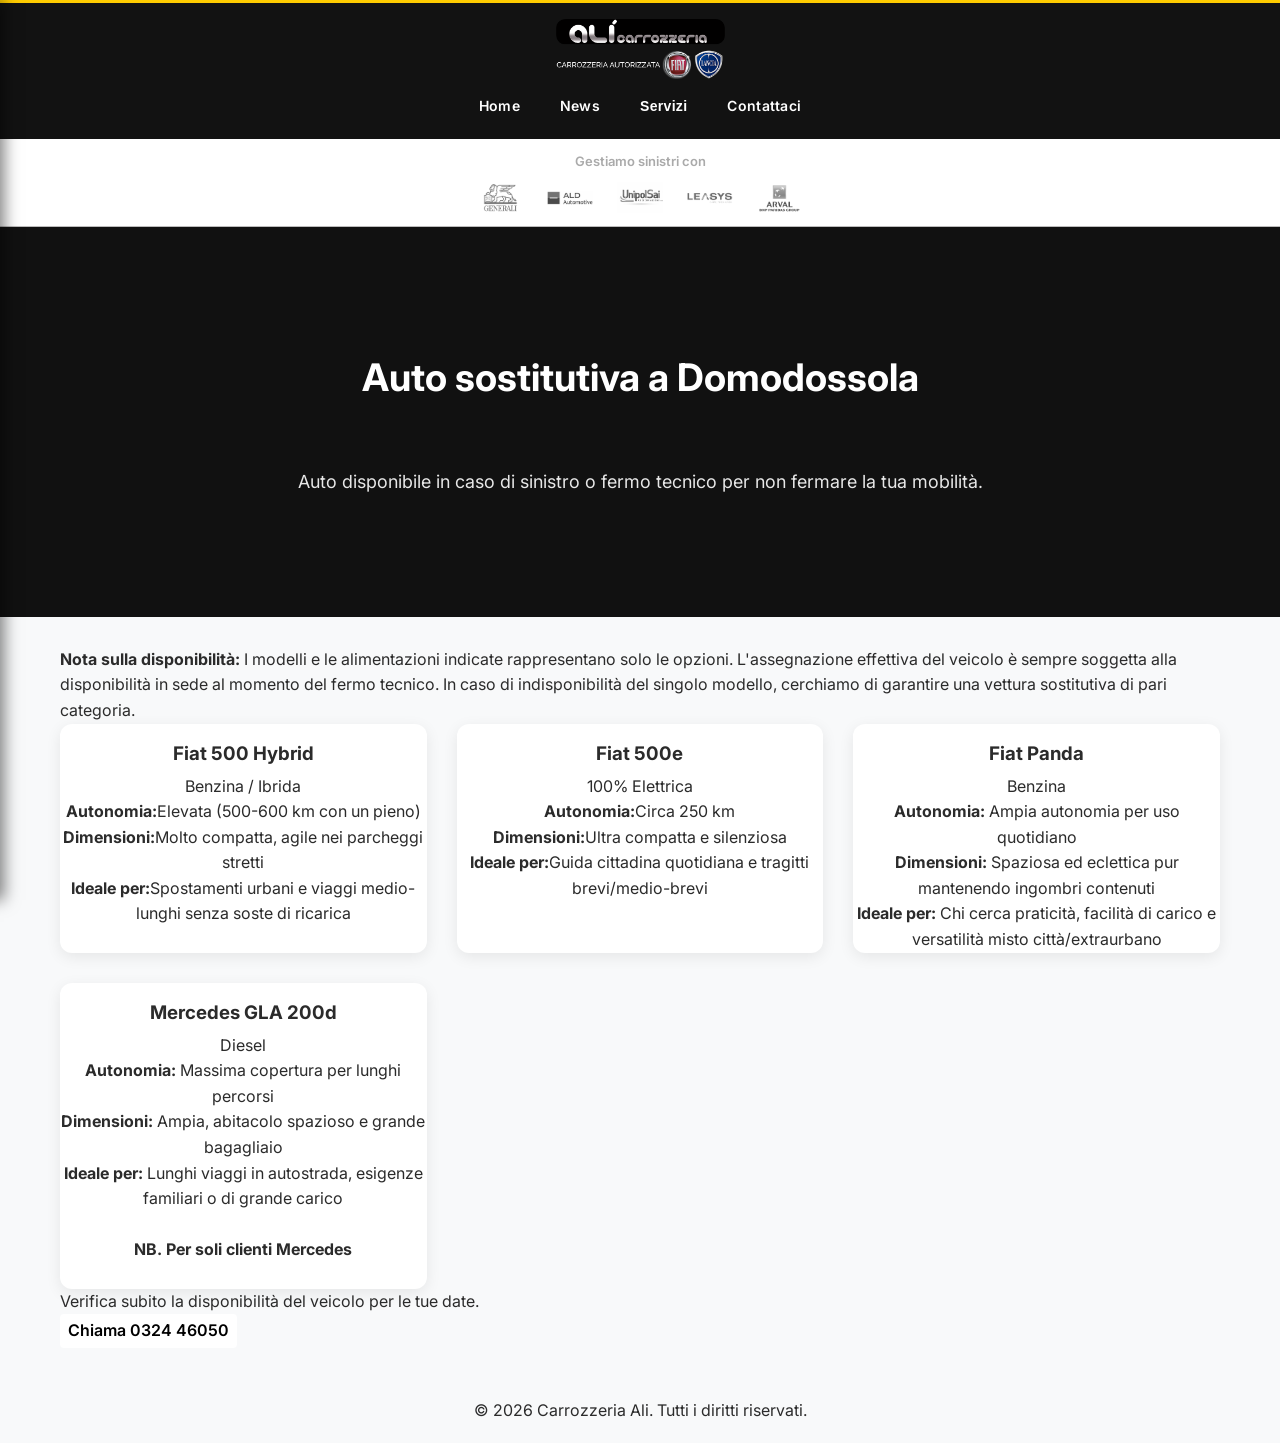
<file: sito web/AutoSostitutiva.html>
<!DOCTYPE html>
<html lang="it">
<head>
  <meta charset="UTF-8">
  <meta name="viewport" content="width=device-width, initial-scale=1.0">
  <title>Auto Sostitutiva - Ali Carrozzeria Domodossola</title>

  <meta name="description" content="Auto sostitutiva a Domodossola: scopri i modelli disponibili e le condizioni per muoverti in serenità durante il fermo tecnico.">
  <link rel="stylesheet" href="style.css">
  <link rel="icon" type="image/png" href="icons8-auto-64.png">

  <!-- Schema LocalBusiness -->
  <script type="application/ld+json">
  {
    "@context": "https://schema.org",
    "@type": "AutoBodyShop",
    "name": "Ali Carrozzeria",
    "address": {
      "@type": "PostalAddress",
      "streetAddress": "Via Dell'Artigianato 4",
      "addressLocality": "Domodossola",
      "postalCode": "28845",
      "addressCountry": "IT"
    },
    "telephone": "+39032446050",
    "openingHours": "Mo-Fr 08:00-18:30, Sa 08:00-12:00",
    "url": "https://www.alicarrozzeria.com"
  }
  </script>
</head>

<body>

<header class="site-header">
  <div class="header-black">
    <div class="logo-center">
      <img src="ali_logo3.png" alt="Logo Autocarrozzeria Ali">
    </div>

    <nav class="main-nav">
      <a href="index.html">Home</a>
      <a href="News.html">News</a>
      <button id="toggleServizi" class="btn-servizi">Servizi</button>
      <a href="Contact.html">Contattaci</a>
    </nav>
  </div>

  <div class="convenzioni-bar">
    <div class="convenzioni-inner">
      <span class="convenzioni-label">Gestiamo sinistri con</span>
      <div class="convenzioni-logos">
        <img src="Logo_Generali_group.png" alt="Generali">
        <img src="aldautomotive.jpg" alt="ALD Automotive">
        <img src="unipolsaipng.png" alt="UnipolSai">
        <img src="leasys.png" alt="Leasys">
        <img src="ARVAL.png" alt="Arval">
      </div>
    </div>
  </div>
</header>

<!-- MENU LATERALE -->
<div class="side-menu" id="sideMenu">
  <a href="Gestione_s.html">Gestione sinistri</a>
  <a href="Gallery.html">Gallery</a>
  <a href="AutoSostitutiva.html" class="active">Auto sostitutiva</a>
  <a href="il_lavoro.html">Il lavoro in carrozzeria</a>
</div>
<div id="overlay"></div>

<!-- HERO -->
<section class="contact-hero">
  <div class="contact-container">
    <h1>Auto sostitutiva a Domodossola</h1>
    <p>Auto disponibile in caso di sinistro o fermo tecnico per non fermare la tua mobilità.</p>
  </div>
</section>

<!-- SEZIONE AUTO SOSTITUTIVE -->
<section class="auto-sostitutive container">

  <div class="disponibilita-box">
    <p><strong>Nota sulla disponibilità:</strong> I modelli e le alimentazioni indicate rappresentano solo le opzioni. L'assegnazione effettiva del veicolo è sempre soggetta alla disponibilità in sede al momento del fermo tecnico. In caso di indisponibilità del singolo modello, cerchiamo di garantire una vettura sostitutiva di pari categoria.</p>
  </div>

  <div class="auto-grid">

    <div class="auto-card">
      <h3>Fiat 500 Hybrid</h3>
      <span class="badge">Benzina / Ibrida</span>
      <ul>
        <li><strong> Autonomia:</strong>Elevata (500-600 km con un pieno)</li>
        <li><strong> Dimensioni:</strong>Molto compatta, agile nei parcheggi stretti</li>
        <li><strong> Ideale per:</strong>Spostamenti urbani e viaggi medio-lunghi senza soste di ricarica</li>
      </ul>
    </div>

    <div class="auto-card">
      <h3>Fiat 500e</h3>
      <span class="badge">100% Elettrica</span>
      <ul>
        <li><strong> Autonomia:</strong>Circa 250 km</li>
        <li><strong> Dimensioni:</strong>Ultra compatta e silenziosa</li>
        <li><strong> Ideale per:</strong>Guida cittadina quotidiana e tragitti brevi/medio-brevi</li>
      </ul>
    </div>

    <div class="auto-card">
      <h3>Fiat Panda</h3>
      <span class="badge">Benzina</span>
      <ul>
        <li><strong> Autonomia:</strong> Ampia autonomia per uso quotidiano</li>
        <li><strong> Dimensioni:</strong> Spaziosa ed eclettica pur mantenendo ingombri contenuti</li>
        <li><strong> Ideale per:</strong> Chi cerca praticità, facilità di carico e versatilità misto città/extraurbano</li>
      </ul>
    </div>

    <div class="auto-card">
      <h3>Mercedes GLA 200d</h3>
      <span class="badge">Diesel</span>
      <ul>
        <li><strong> Autonomia:</strong> Massima copertura per lunghi percorsi</li>
        <li><strong> Dimensioni:</strong> Ampia, abitacolo spazioso e grande bagagliaio</li>
        <li><strong> Ideale per:</strong> Lunghi viaggi in autostrada, esigenze familiari o di grande carico</li><br>
        <li><strong>NB. Per soli clienti Mercedes</strong></li> <br>
      </ul>
    </div>

  </div>

  <div class="cta-container">
    <p>Verifica subito la disponibilità del veicolo per le tue date.</p>
    <a href="tel:032446050" class="btn-auto">Chiama 0324 46050</a> 
  </div>

</section>

<footer class="site-footer container">
  <p>&copy; 2026 Carrozzeria Ali. Tutti i diritti riservati.</p>
</footer>

<script>
const btnServizi = document.getElementById("toggleServizi");
const sideMenu = document.getElementById("sideMenu");
const overlay = document.getElementById("overlay");

function toggleMenu() {
  sideMenu.classList.toggle("open");
  overlay.classList.toggle("active");
}

btnServizi.addEventListener("click", toggleMenu);
overlay.addEventListener("click", toggleMenu);
</script>

</body>
</html>
</file>
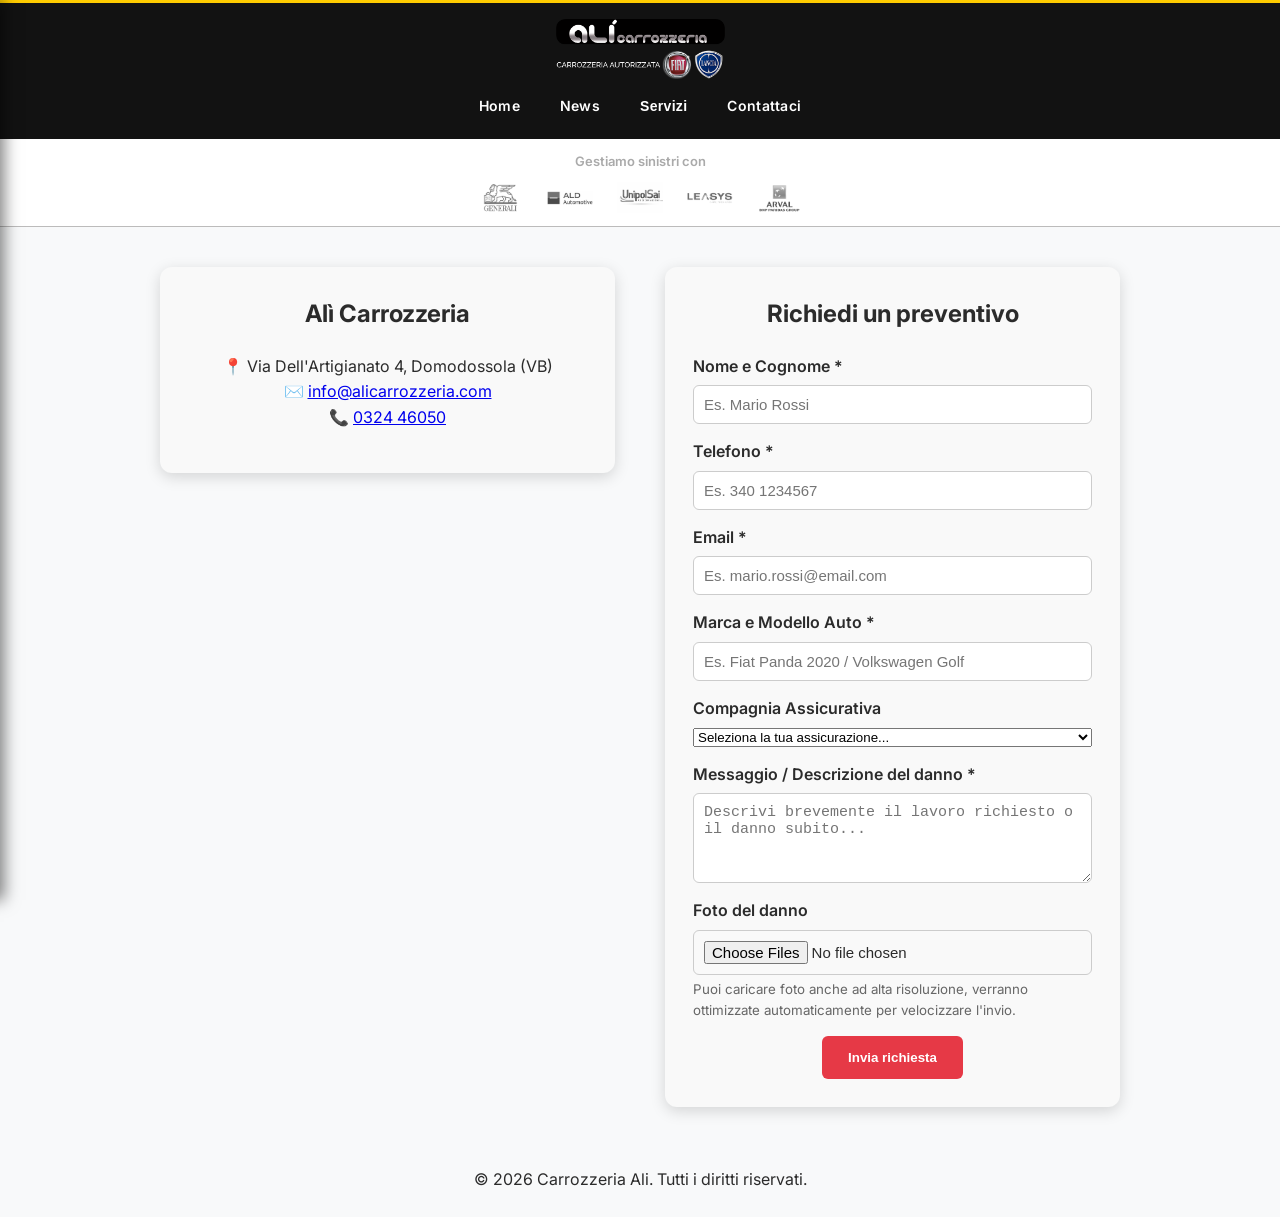
<file: sito web/Contact.html>
<!DOCTYPE html>
<html lang="it">
<head>
  <meta charset="UTF-8">
  <meta name="viewport" content="width=device-width, initial-scale=1.0">
  <title>Alì Carrozzeria - Contatti e Preventivi</title>

  <meta name="description" content="Alì Carrozzeria a Domodossola: preventivi rapidi, gestione sinistri completa, auto sostitutiva. Contattaci subito.">
  <link rel="stylesheet" href="style.css">
  <link rel="icon" type="image/png" href="icons8-auto-64.png">

  <script type="application/ld+json">
  {
    "@context": "https://schema.org",
    "@type": "AutoBodyShop",
    "name": "Alì Carrozzeria",
    "address": {
      "@type": "PostalAddress",
      "streetAddress": "Via Dell'Artigianato 4",
      "addressLocality": "Domodossola",
      "postalCode": "28845",
      "addressCountry": "IT"
    },
    "telephone": "+39032446050",
    "openingHours": "Mo-Fr 08:00-18:30, Sa 08:00-12:00",
    "url": "https://www.alicarrozzeria.com"
  }
  </script>
</head>

<body>

<header class="site-header">
  <div class="header-black">
    <div class="logo-center">
      <img src="ali_logo3.png" alt="Logo Autocarrozzeria Ali">
    </div>
    <nav class="main-nav">
      <a href="index.html">Home</a>
      <a href="News.html">News</a>
      <button type="button" id="toggleServizi" class="btn-servizi" aria-expanded="false" aria-controls="sideMenu">Servizi</button>
      <a href="Contact.html" class="active">Contattaci</a>
    </nav>
  </div>

  <div class="convenzioni-bar">
    <div class="convenzioni-inner">
      <span class="convenzioni-label">Gestiamo sinistri con</span>
      <div class="convenzioni-logos">
        <img src="Logo_Generali_group.png" alt="Generali">
        <img src="aldautomotive.jpg" alt="ALD Automotive">
        <img src="unipolsaipng.png" alt="UnipolSai">
        <img src="leasys.png" alt="Leasys">
        <img src="ARVAL.png" alt="Arval">
      </div>
    </div>
  </div>
</header>

<div class="side-menu" id="sideMenu" aria-hidden="true">
  <a href="Gestione_s.html">Gestione sinistri</a>
  <a href="Gallery.html">Gallery</a>
  <a href="AutoSostitutiva.html">Auto sostitutiva</a>
  <a href="il_lavoro.html">Il lavoro in carrozzeria</a>
</div>
<div id="overlay"></div>

<section class="contact-content">
  <div class="contact-container">

    <div class="contact-info">
      <h2>Alì Carrozzeria</h2>
      <p>
        📍 Via Dell'Artigianato 4, Domodossola (VB)<br>
        ✉️ <a href="mailto:info@alicarrozzeria.com">info@alicarrozzeria.com</a><br>
        📞 <a href="tel:+39032446050">0324 46050</a>
      </p>
    </div>

    <div class="contact-form">
      <h2>Richiedi un preventivo</h2>
      <form id="contactForm" novalidate>

        <div class="form-group">
          <label for="nome">Nome e Cognome *</label>
          <input type="text" id="nome" name="nome" autocomplete="name" required placeholder="Es. Mario Rossi">
        </div>

        <div class="form-group">
          <label for="telefono">Telefono *</label>
          <input type="tel" id="telefono" name="telefono" autocomplete="tel" required placeholder="Es. 340 1234567">
        </div>

        <div class="form-group">
          <label for="email">Email *</label>
          <input type="email" id="email" name="email" autocomplete="email" required placeholder="Es. mario.rossi@email.com">
        </div>

        <div class="form-group">
          <label for="auto">Marca e Modello Auto *</label>
          <input type="text" id="auto" name="auto" required placeholder="Es. Fiat Panda 2020 / Volkswagen Golf">
        </div>

        <div class="form-group">
          <label for="assicurazione">Compagnia Assicurativa</label>
          <select id="assicurazione" name="assicurazione">
            <option value="Non specificata">Seleziona la tua assicurazione...</option>
            <option value="Generali">Generali</option>
            <option value="UnipolSai">UnipolSai</option>
            <option value="ALD Automotive">ALD Automotive</option>
            <option value="Leasys">Leasys</option>
            <option value="Arval">Arval</option>
            <option value="Altra Compagnia">Altra assicurazione (da specificare nel messaggio)</option>
            <option value="Nessuna / Privato">Nessuna (Intervento privato)</option>
          </select>
        </div>

        <div class="form-group">
          <label for="messaggio">Messaggio / Descrizione del danno *</label>
          <textarea id="messaggio" name="messaggio" rows="4" required placeholder="Descrivi brevemente il lavoro richiesto o il danno subito..."></textarea>
        </div>

        <div class="form-group">
          <label for="foto">Foto del danno</label>
          <input type="file" id="foto" name="foto" accept="image/*" multiple>
          <small style="display:block; margin-top:4px; color:#666;">Puoi caricare foto anche ad alta risoluzione, verranno ottimizzate automaticamente per velocizzare l'invio.</small>
        </div>

        <button type="submit" class="btn-primary">Invia richiesta</button>
        <p id="formMsg" aria-live="polite"></p>

      </form>
    </div>

  </div>
</section>

<footer class="site-footer container">
  <p>&copy; 2026 Carrozzeria Ali. Tutti i diritti riservati.</p>
</footer>

<script>
  const form = document.getElementById("contactForm");
  const msg = document.getElementById("formMsg");

  // Funzione per comprimere e convertire l'immagine in Base64 via Canvas
  function compressImage(file, maxWidth = 1600, quality = 0.75) {
    return new Promise((resolve, reject) => {
      const reader = new FileReader();
      reader.readAsDataURL(file);
      reader.onload = (event) => {
        const img = new Image();
        img.src = event.target.result;
        img.onload = () => {
          const canvas = document.createElement("canvas");
          let width = img.width;
          let height = img.height;

          if (width > height) {
            if (width > maxWidth) {
              height = Math.round((height * maxWidth) / width);
              width = maxWidth;
            }
          } else {
            if (height > maxWidth) {
              width = Math.round((width * maxWidth) / height);
              height = maxWidth;
            }
          }

          canvas.width = width;
          canvas.height = height;

          const ctx = canvas.getContext("2d");
          ctx.drawImage(img, 0, 0, width, height);
          resolve(canvas.toDataURL("image/jpeg", quality));
        };
        img.onerror = (error) => reject(error);
      };
      reader.onerror = (error) => reject(error);
    });
  }

  form.addEventListener("submit", async function(e) {
    e.preventDefault();

    const nome = document.getElementById("nome").value.trim();
    const telefono = document.getElementById("telefono").value.trim();
    const email = document.getElementById("email").value.trim();
    const auto = document.getElementById("auto").value.trim();
    const assicurazione = document.getElementById("assicurazione").value;
    const messaggio = document.getElementById("messaggio").value.trim();
    const fileInput = document.getElementById("foto");

    if (!nome || !telefono || !email || !auto || !messaggio) {
      msg.textContent = "Per favore, compila tutti i campi obbligatori (*).";
      msg.style.color = "red";
      return;
    }

    msg.textContent = "Elaborazione foto ed invio in corso...";
    msg.style.color = "black";

    let fotoBase64 = "";
    if (fileInput.files.length > 0) {
      try {
        fotoBase64 = await compressImage(fileInput.files[0]);
      } catch (err) {
        console.error("Errore durante la compressione dell'immagine:", err);
      }
    }

    const datiForm = {
      nome: nome,
      telefono: telefono,
      email: email,
      auto: auto,
      assicurazione: assicurazione,
      messaggio: messaggio,
      foto: fotoBase64
    };

    // Invio dei dati al file PHP tramite Fetch (AJAX)
    fetch('invia.php', {
      method: 'POST',
      headers: { 'Content-Type': 'application/json' },
      body: JSON.stringify(datiForm)
    })
    .then(response => response.text())
    .then(rispostaServer => {
      msg.textContent = rispostaServer;
      if (rispostaServer.includes("successo")) {
        msg.style.color = "green";
        form.reset();
      } else {
        msg.style.color = "red";
      }
    })
    .catch(error => {
      console.error("Errore di rete:", error);
      msg.textContent = "Errore di connessione. Riprova più tardi o contattaci telefonicamente.";
      msg.style.color = "red";
    });
  });

  // Gestione Side Menu
  const btnServizi = document.getElementById("toggleServizi");
  const sideMenu = document.getElementById("sideMenu");
  const overlay = document.getElementById("overlay");

  function toggleMenu() {
    const isOpen = sideMenu.classList.toggle("open");
    overlay.classList.toggle("active");

    btnServizi.setAttribute("aria-expanded", isOpen);
    sideMenu.setAttribute("aria-hidden", !isOpen);
  }

  btnServizi.addEventListener("click", toggleMenu);
  overlay.addEventListener("click", toggleMenu);
</script>

</body>
</html>
</file>
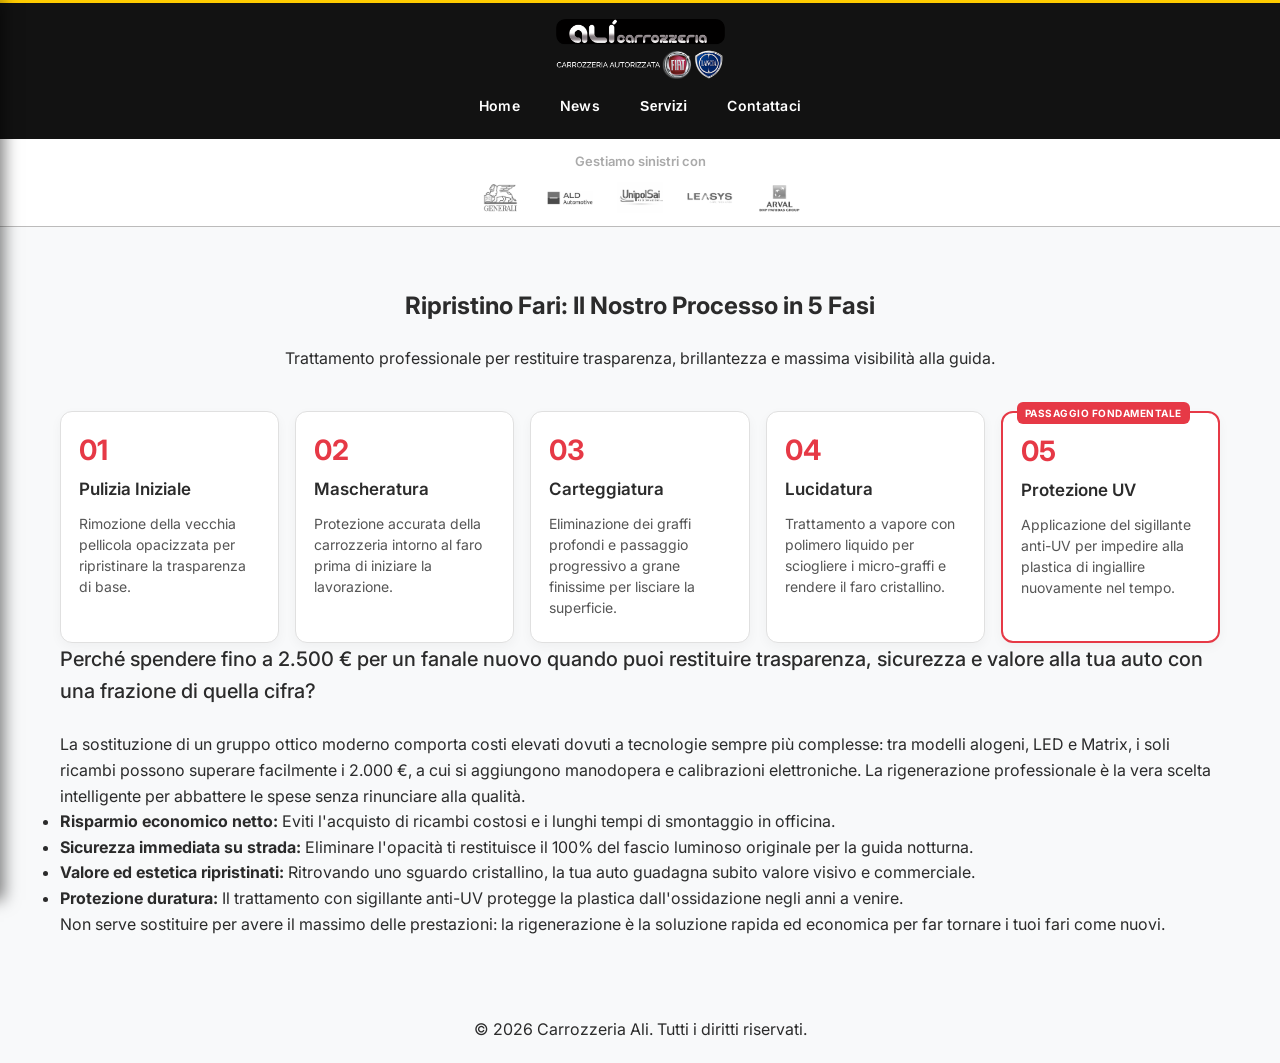
<file: sito web/fari_annuncio.html>
<!DOCTYPE html>
<html lang="it">
<head>
  <meta charset="UTF-8">
  <meta name="viewport" content="width=device-width, initial-scale=1.0">
  <title>Rigenerazione e Lucidatura Fari - Alì Carrozzeria</title>
  
  <meta name="description" content="Servizio di rigenerazione e lucidatura fari professionale. Ripristina la trasparenza e la sicurezza dei tuoi proiettori risparmiando sui costi di sostituzione.">
  <link rel="stylesheet" href="style.css">
  <link rel="icon" type="image/png" href="icons8-auto-64.png">

  <!-- Dati strutturati SEO -->
  <script type="application/ld+json">
  {
    "@context": "https://schema.org",
    "@type": "Service",
    "name": "Ripristino e Rigenerazione Fari",
    "provider": {
      "@type": "AutoRepair",
      "name": "Alì Carrozzeria"
    },
    "description": "Trattamento di lucidatura e rigenerazione fari opacizzati con applicazione di sigillante protettivo anti-UV."
  }
  </script>
</head>

<body>

<header class="site-header">
  <div class="header-black">
    <div class="logo-center">
      <img src="ali_logo3.png" alt="Logo Autocarrozzeria Ali">
    </div>
    <nav class="main-nav">
      <a href="index.html">Home</a>
      <a href="News.html">News</a>
      <button type="button" id="toggleServizi" class="btn-servizi" aria-expanded="false" aria-controls="sideMenu">Servizi</button>
      <a href="Contact.html">Contattaci</a>
    </nav>
  </div>

  <div class="convenzioni-bar">
    <div class="convenzioni-inner">
      <span class="convenzioni-label">Gestiamo sinistri con</span>
      <div class="convenzioni-logos">
        <img src="Logo_Generali_group.png" alt="Generali">
        <img src="aldautomotive.jpg" alt="ALD Automotive">
        <img src="unipolsaipng.png" alt="UnipolSai">
        <img src="leasys.png" alt="Leasys">
        <img src="ARVAL.png" alt="Arval">
      </div>
    </div>
  </div>
</header>

<div class="side-menu" id="sideMenu" aria-hidden="true">
  <a href="Gestione_s.html">Gestione sinistri</a>
  <a href="Gallery.html">Gallery</a>
  <a href="AutoSostitutiva.html">Auto sostitutiva</a>
  <a href="il_lavoro.html">Il lavoro in carrozzeria</a>
</div>
<div id="overlay"></div>

<main>
  <section class="fari-section">
    <div class="fari-container">
      <h2>Ripristino Fari: Il Nostro Processo in 5 Fasi</h2>
      <p class="intro">Trattamento professionale per restituire trasparenza, brillantezza e massima visibilità alla guida.</p>
      
      <div class="fari-grid">
        <!-- Fase 1 -->
        <div class="fari-card">
          <span class="fari-number">01</span>
          <h3>Pulizia Iniziale</h3>
          <p>Rimozione della vecchia pellicola opacizzata per ripristinare la trasparenza di base.</p>
        </div>

        <!-- Fase 2 -->
        <div class="fari-card">
          <span class="fari-number">02</span>
          <h3>Mascheratura</h3>
          <p>Protezione accurata della carrozzeria intorno al faro prima di iniziare la lavorazione.</p>
        </div>

        <!-- Fase 3 -->
        <div class="fari-card">
          <span class="fari-number">03</span>
          <h3>Carteggiatura</h3>
          <p>Eliminazione dei graffi profondi e passaggio progressivo a grane finissime per lisciare la superficie.</p>
        </div>

        <!-- Fase 4 -->
        <div class="fari-card">
          <span class="fari-number">04</span>
          <h3>Lucidatura</h3>
          <p>Trattamento a vapore con polimero liquido per sciogliere i micro-graffi e rendere il faro cristallino.</p>
        </div>

        <!-- Fase 5 (In Evidenza) -->
        <div class="fari-card fari-card-highlight">
          <div class="fari-badge">Passaggio Fondamentale</div>
          <span class="fari-number">05</span>
          <h3>Protezione UV</h3>
          <p>Applicazione del sigillante anti-UV per impedire alla plastica di ingiallire nuovamente nel tempo.</p>
        </div>
      </div>

      <!-- Sezione Motivazionale Risparmio -->
      <div class="fari-motivazioni">
        <p class="intro-lead">
          Perché spendere fino a 2.500 € per un fanale nuovo quando puoi restituire trasparenza, sicurezza e valore alla tua auto con una frazione di quella cifra?
        </p>

        <p>
          La sostituzione di un gruppo ottico moderno comporta costi elevati dovuti a tecnologie sempre più complesse: tra modelli alogeni, LED e Matrix, i soli ricambi possono superare facilmente i 2.000 €, a cui si aggiungono manodopera e calibrazioni elettroniche. La rigenerazione professionale è la vera scelta intelligente per abbattere le spese senza rinunciare alla qualità.
        </p>

        <ul class="motivazioni-list">
          <li><strong>Risparmio economico netto:</strong> Eviti l'acquisto di ricambi costosi e i lunghi tempi di smontaggio in officina.</li>
          <li><strong>Sicurezza immediata su strada:</strong> Eliminare l'opacità ti restituisce il 100% del fascio luminoso originale per la guida notturna.</li>
          <li><strong>Valore ed estetica ripristinati:</strong> Ritrovando uno sguardo cristallino, la tua auto guadagna subito valore visivo e commerciale.</li>
          <li><strong>Protezione duratura:</strong> Il trattamento con sigillante anti-UV protegge la plastica dall'ossidazione negli anni a venire.</li>
        </ul>

        <p>
          Non serve sostituire per avere il massimo delle prestazioni: la rigenerazione è la soluzione rapida ed economica per far tornare i tuoi fari come nuovi.
        </p>
      </div>

    </div>
  </section>
</main>

<footer class="site-footer container">
  <p>&copy; 2026 Carrozzeria Ali. Tutti i diritti riservati.</p>
</footer>

<script>
  // Gestione Side Menu
  const btnServizi = document.getElementById("toggleServizi");
  const sideMenu = document.getElementById("sideMenu");
  const overlay = document.getElementById("overlay");
  
  function toggleMenu() {
    const isOpen = sideMenu.classList.toggle("open");
    overlay.classList.toggle("active");
    
    btnServizi.setAttribute("aria-expanded", isOpen);
    sideMenu.setAttribute("aria-hidden", !isOpen);
  }
  
  btnServizi.addEventListener("click", toggleMenu);
  overlay.addEventListener("click", toggleMenu);
</script>

</body>
</html>
</file>
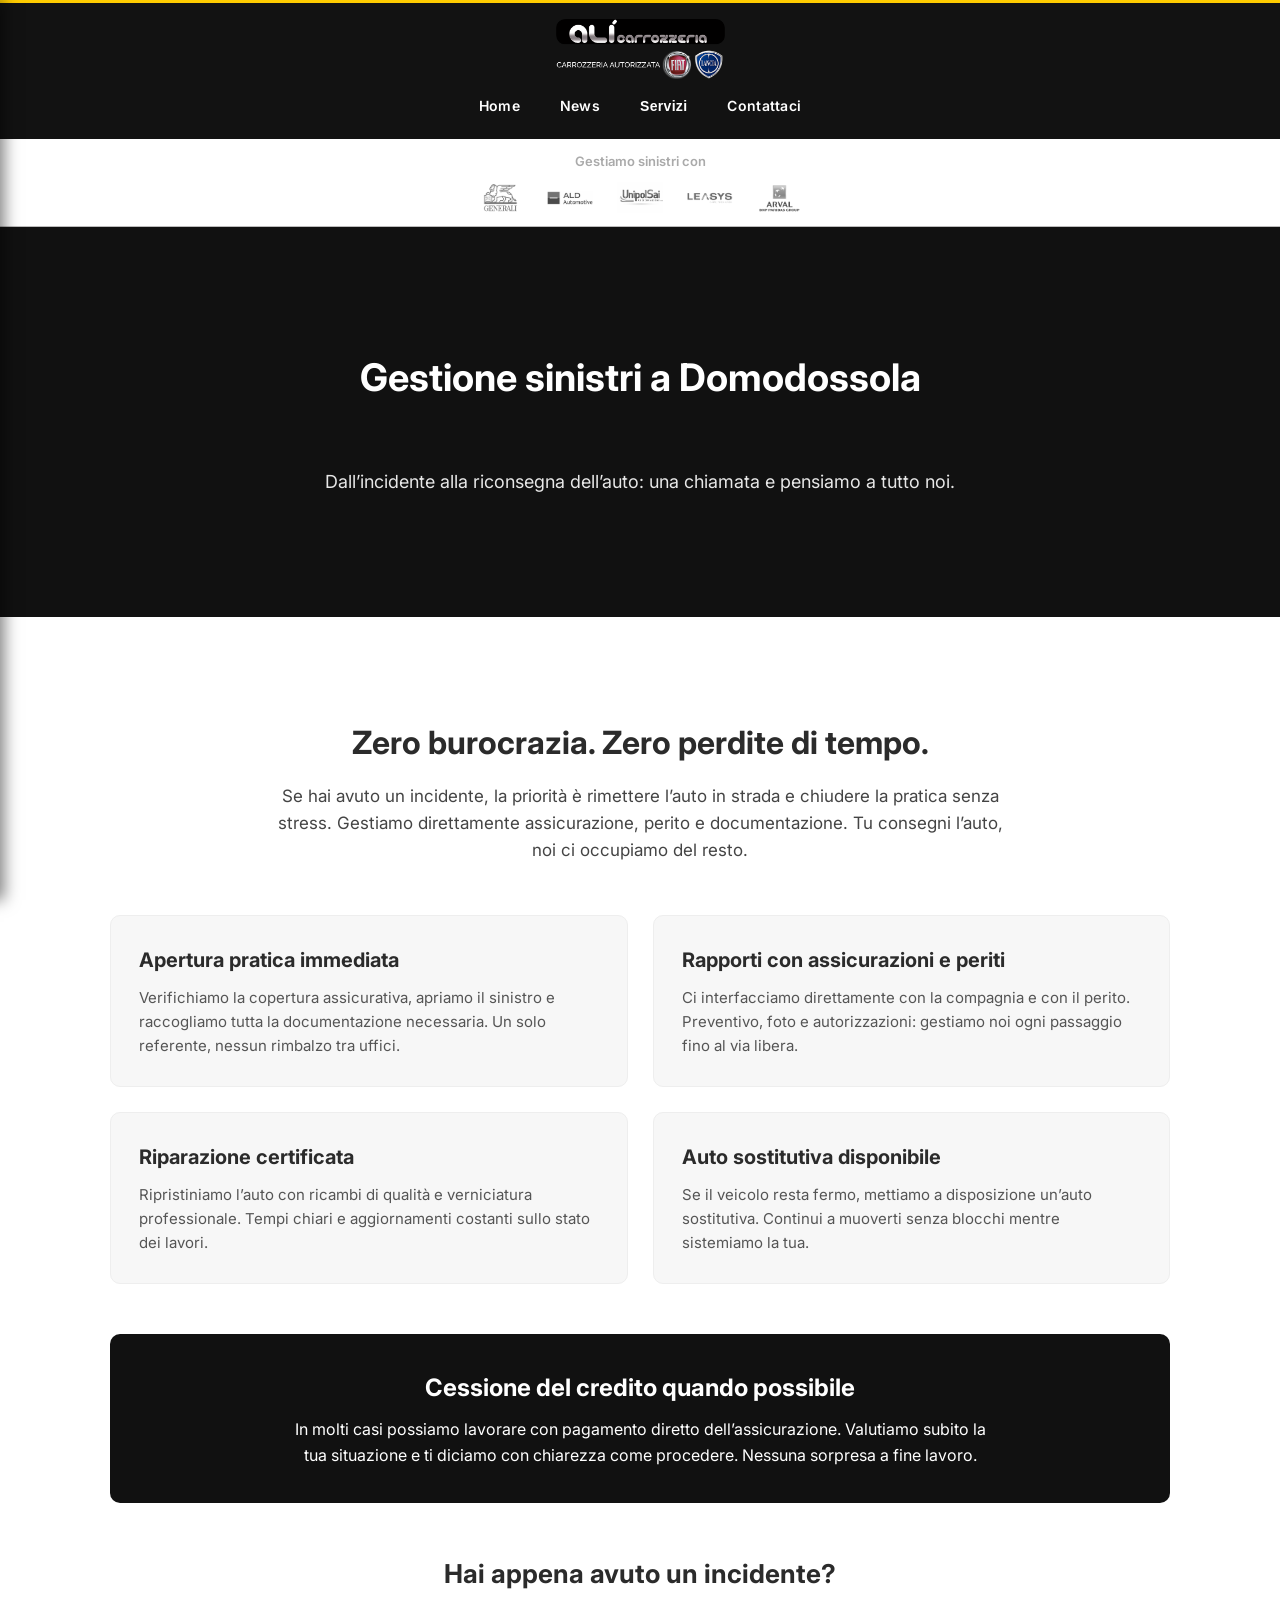
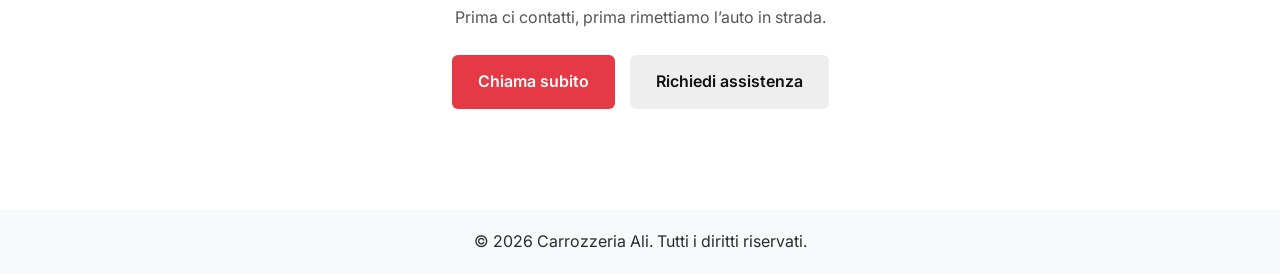
<file: sito web/Gestione_s.html>
<!DOCTYPE html>
<html lang="it">
<head>
  <meta charset="UTF-8">
  <meta name="viewport" content="width=device-width, initial-scale=1.0">
  <title>Ali Carrozzeria</title>

  <meta name="description" content="Ali Carrozzeria a Domodossola: gestione sinistri completa, zero burocrazia, auto sostitutiva immediata. Chiama ora.">
  <link rel="stylesheet" href="style.css">
  <link rel="icon" type="image/png" href="icons8-auto-64.png">

  <!-- Schema LocalBusiness -->
  <script type="application/ld+json">
  {
    "@context": "https://schema.org",
    "@type": "AutoBodyShop",
    "name": "Ali Carrozzeria",
    "address": {
      "@type": "PostalAddress",
      "streetAddress": "Via Dell'Artigianato 4",
      "addressLocality": "Domodossola",
      "postalCode": "28845",
      "addressCountry": "IT"
    },
    "telephone": "+39032446050",
    "openingHours": "Mo-Fr 08:00-18:30, Sa 08:00-12:00",
    "url": "https://www.alicarrozzeria.com"
  }
  </script>
</head>

<body>

<header class="site-header">
  <div class="header-black">
    <div class="logo-center">
      <img src="ali_logo3.png" alt="Logo Autocarrozzeria Ali">
    </div>

    <nav class="main-nav">
      <a href="index.html">Home</a>
      <a href="News.html">News</a>
      <button id="toggleServizi" class="btn-servizi">Servizi</button>
      <a href="Contact.html">Contattaci</a>
    </nav>
  </div>

  <div class="convenzioni-bar">
    <div class="convenzioni-inner">
      <span class="convenzioni-label">Gestiamo sinistri con</span>
      <div class="convenzioni-logos">
        <img src="Logo_Generali_group.png" alt="Generali">
        <img src="aldautomotive.jpg" alt="ALD Automotive">
        <img src="unipolsaipng.png" alt="UnipolSai">
        <img src="leasys.png" alt="Leasys">
        <img src="ARVAL.png" alt="Arval">
      </div>
    </div>
  </div>
</header>

<!-- MENU LATERALE -->
<div class="side-menu" id="sideMenu">
  <a href="Gestione_s.html" class="active">Gestione sinistri</a>
  <a href="Gallery.html">Gallery</a>
  <a href="AutoSostitutiva.html">Auto sostitutiva</a>
  <a href="il_lavoro.html">Il lavoro in carrozzeria</a>
</div>
<div id="overlay"></div>

<!-- HERO -->
<section class="contact-hero">
  <div class="contact-container">
    <h1>Gestione sinistri a Domodossola</h1>
    <p>Dall’incidente alla riconsegna dell’auto: una chiamata e pensiamo a tutto noi.</p>
  </div>
</section>

<!-- CONTENUTO PRINCIPALE -->
<section class="sinistri-section">
  <div class="container">

    <h2>Zero burocrazia. Zero perdite di tempo.</h2>
    <p class="sinistri-intro">
      Se hai avuto un incidente, la priorità è rimettere l’auto in strada e chiudere la pratica
      senza stress. Gestiamo direttamente assicurazione, perito e documentazione. Tu consegni
      l’auto, noi ci occupiamo del resto.
    </p>

    <div class="sinistri-grid">

      <div class="sinistro-box">
        <h3>Apertura pratica immediata</h3>
        <p>
          Verifichiamo la copertura assicurativa, apriamo il sinistro e raccogliamo tutta la
          documentazione necessaria. Un solo referente, nessun rimbalzo tra uffici.
        </p>
      </div>

      <div class="sinistro-box">
        <h3>Rapporti con assicurazioni e periti</h3>
        <p>
          Ci interfacciamo direttamente con la compagnia e con il perito. Preventivo,
          foto e autorizzazioni: gestiamo noi ogni passaggio fino al via libera.
        </p>
      </div>

      <div class="sinistro-box">
        <h3>Riparazione certificata</h3>
        <p>
          Ripristiniamo l’auto con ricambi di qualità e verniciatura professionale.
          Tempi chiari e aggiornamenti costanti sullo stato dei lavori.
        </p>
      </div>

      <div class="sinistro-box">
        <h3>Auto sostitutiva disponibile</h3>
        <p>
          Se il veicolo resta fermo, mettiamo a disposizione un’auto sostitutiva.
          Continui a muoverti senza blocchi mentre sistemiamo la tua.
        </p>
      </div>

    </div>

    <div class="sinistri-highlight">
      <h3>Cessione del credito quando possibile</h3>
      <p>
        In molti casi possiamo lavorare con pagamento diretto dell’assicurazione.
        Valutiamo subito la tua situazione e ti diciamo con chiarezza come procedere.
        Nessuna sorpresa a fine lavoro.
      </p>
    </div>

    <div class="sinistri-cta">
      <h3>Hai appena avuto un incidente?</h3>
      <p>Prima ci contatti, prima rimettiamo l’auto in strada.</p>
      <div class="cta-buttons">
        <a href="tel:032446050" class="btn-primary">Chiama subito</a>
        <a href="Contact.html" class="btn-secondary">Richiedi assistenza</a>
      </div>
    </div>

  </div>
</section>

<footer class="site-footer container">
  <p>&copy; 2026 Carrozzeria Ali. Tutti i diritti riservati.</p>
</footer>

<script>
const btnServizi = document.getElementById("toggleServizi");
const sideMenu = document.getElementById("sideMenu");
const overlay = document.getElementById("overlay");

function toggleMenu() {
  sideMenu.classList.toggle("open");
  overlay.classList.toggle("active");
}

btnServizi.addEventListener("click", toggleMenu);
overlay.addEventListener("click", toggleMenu);
</script>

</body>
</html>
</file>
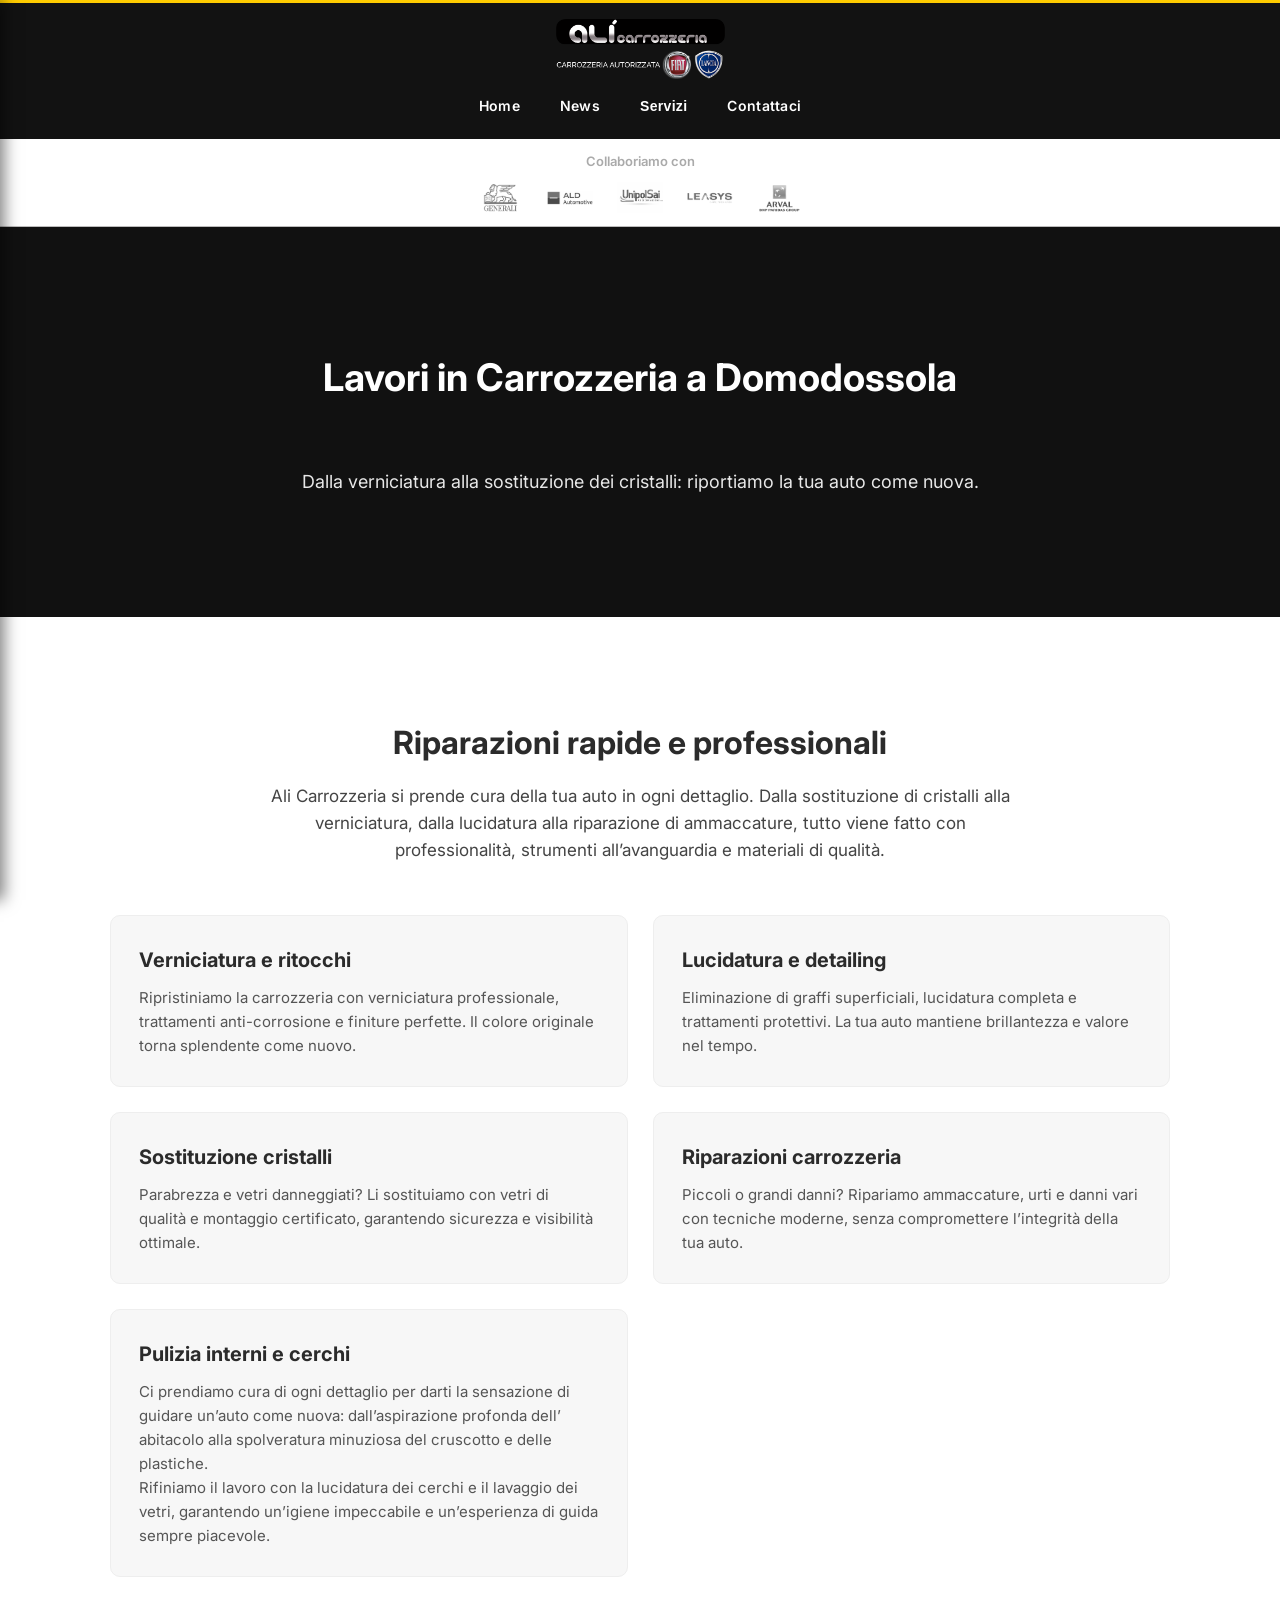
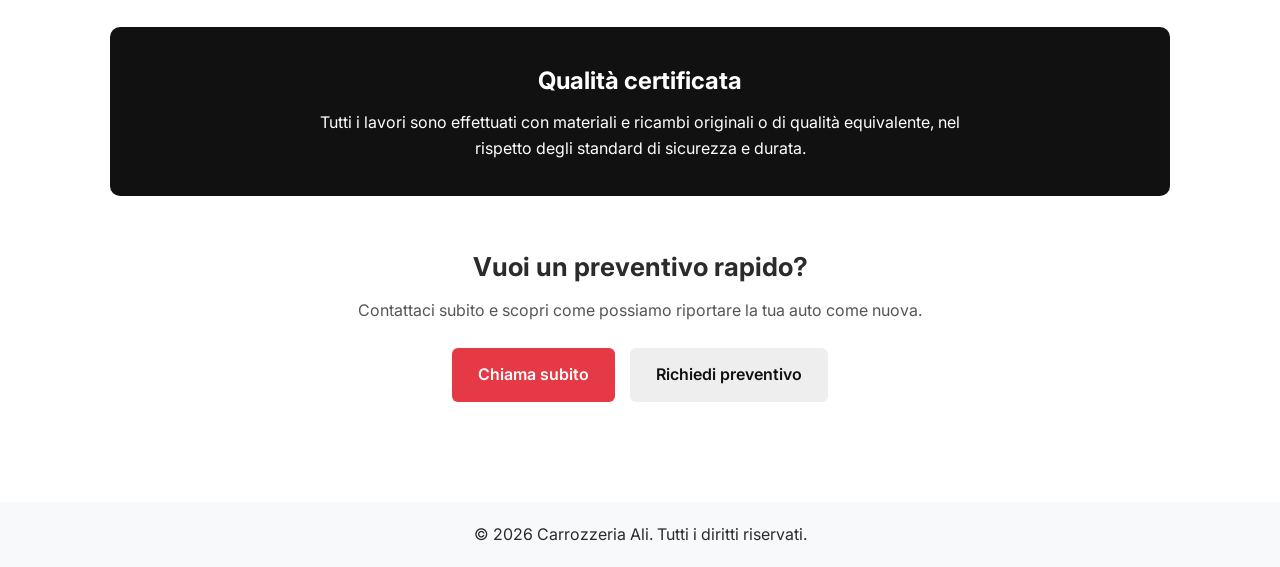
<file: sito web/il_lavoro.html>
<!DOCTYPE html>
<html lang="it">
<head>
  <meta charset="UTF-8">
  <meta name="viewport" content="width=device-width, initial-scale=1.0">
  <title>Ali Carrozzeria</title>

  <meta name="description" content="Ali Carrozzeria a Domodossola: verniciatura, lucidatura, sostituzione cristalli e riparazioni professionali. Chiama ora.">
  <link rel="stylesheet" href="style.css">
  <link rel="icon" type="image/png" href="icons8-auto-64.png">

  <script type="application/ld+json">
  {
    "@context": "https://schema.org",
    "@type": "AutoBodyShop",
    "name": "Ali Carrozzeria",
    "address": {
      "@type": "PostalAddress",
      "streetAddress": "Via Dell'Artigianato 4",
      "addressLocality": "Domodossola",
      "postalCode": "28845",
      "addressCountry": "IT"
    },
    "telephone": "0324 46050",
    "openingHours": "Mo-Fr 08:00-18:30, Sa 08:00-12:00",
    "url": "https://www.alicarrozzeria.com"
  }
  </script>
</head>

<body>

<header class="site-header">
  <div class="header-black">
    <div class="logo-center">
      <img src="ali_logo3.png" alt="Logo Autocarrozzeria Ali">
    </div>

    <nav class="main-nav">
      <a href="index.html">Home</a>
      <a href="News.html">News</a>
      <button id="toggleServizi" class="btn-servizi">Servizi</button>
      <a href="Contact.html">Contattaci</a>
    </nav>
  </div>

  <div class="convenzioni-bar">
    <div class="convenzioni-inner">
      <span class="convenzioni-label">Collaboriamo con</span>
      <div class="convenzioni-logos">
        <img src="Logo_Generali_group.png" alt="Generali">
        <img src="aldautomotive.jpg" alt="ALD Automotive">
        <img src="unipolsaipng.png" alt="UnipolSai">
        <img src="leasys.png" alt="Leasys">
        <img src="ARVAL.png" alt="Arval">
      </div>
    </div>
  </div>
</header>

<!-- MENU LATERALE -->
<div class="side-menu" id="sideMenu">
  <a href="Gestione_s.html">Gestione sinistri</a>
  <a href="Gallery.html">Gallery</a>
  <a href="AutoSostitutiva.html">Auto sostitutiva</a>
  <a href="il_lavoro.html" class="active">Lavori in carrozzeria</a>
</div>
<div id="overlay"></div>

<!-- HERO -->
<section class="contact-hero">
  <div class="contact-container">
    <h1>Lavori in Carrozzeria a Domodossola</h1>
    <p>Dalla verniciatura alla sostituzione dei cristalli: riportiamo la tua auto come nuova.</p>
  </div>
</section>

<!-- CONTENUTO PRINCIPALE -->
<section class="sinistri-section">
  <div class="container">

    <h2>Riparazioni rapide e professionali</h2>
    <p class="sinistri-intro">
      Ali Carrozzeria si prende cura della tua auto in ogni dettaglio. Dalla sostituzione di cristalli alla verniciatura, dalla lucidatura alla riparazione di ammaccature, tutto viene fatto con professionalità, strumenti all’avanguardia e materiali di qualità.
    </p>

    <div class="sinistri-grid">

      <div class="sinistro-box">
        <h3>Verniciatura e ritocchi</h3>
        <p>
          Ripristiniamo la carrozzeria con verniciatura professionale, trattamenti anti-corrosione e finiture perfette. Il colore originale torna splendente come nuovo.
        </p>
      </div>

      <div class="sinistro-box">
        <h3>Lucidatura e detailing</h3>
        <p>
          Eliminazione di graffi superficiali, lucidatura completa e trattamenti protettivi. La tua auto mantiene brillantezza e valore nel tempo.
        </p>
      </div>

      <div class="sinistro-box">
        <h3>Sostituzione cristalli</h3>
        <p>
          Parabrezza e vetri danneggiati? Li sostituiamo con vetri di qualità e montaggio certificato, garantendo sicurezza e visibilità ottimale.
        </p>
      </div>

      <div class="sinistro-box">
        <h3>Riparazioni carrozzeria</h3>
        <p>
          Piccoli o grandi danni? Ripariamo ammaccature, urti e danni vari con tecniche moderne, senza compromettere l’integrità della tua auto.
        </p>
      </div>

      <div class="sinistro-box">
        <h3>Pulizia interni e cerchi</h3>
        <p>
          Ci prendiamo cura di ogni dettaglio per darti la sensazione di guidare un’auto come nuova: dall’aspirazione profonda dell’ abitacolo alla spolveratura minuziosa del cruscotto e delle plastiche.<br>Rifiniamo il lavoro con la lucidatura dei cerchi e il lavaggio dei vetri, garantendo un’igiene impeccabile e un’esperienza di guida sempre piacevole.
        </p>
      </div>

    </div>

    <div class="sinistri-highlight">
      <h3>Qualità certificata</h3>
      <p>
        Tutti i lavori sono effettuati con materiali e ricambi originali o di qualità equivalente, nel rispetto degli standard di sicurezza e durata.
      </p>
    </div>

    <div class="sinistri-cta">
      <h3>Vuoi un preventivo rapido?</h3>
      <p>Contattaci subito e scopri come possiamo riportare la tua auto come nuova.</p>
      <div class="cta-buttons">
        <a href="tel:032446050" class="btn-primary">Chiama subito</a>
        <a href="Contact.html" class="btn-secondary">Richiedi preventivo</a>
      </div>
    </div>

  </div>
</section>

<footer class="site-footer container">
  <p>&copy; 2026 Carrozzeria Ali. Tutti i diritti riservati.</p>
</footer>

<script>
const btnServizi = document.getElementById("toggleServizi");
const sideMenu = document.getElementById("sideMenu");
const overlay = document.getElementById("overlay");

function toggleMenu() {
  sideMenu.classList.toggle("open");
  overlay.classList.toggle("active");
}

btnServizi.addEventListener("click", toggleMenu);
overlay.addEventListener("click", toggleMenu);
</script>

</body>
</html>
</file>
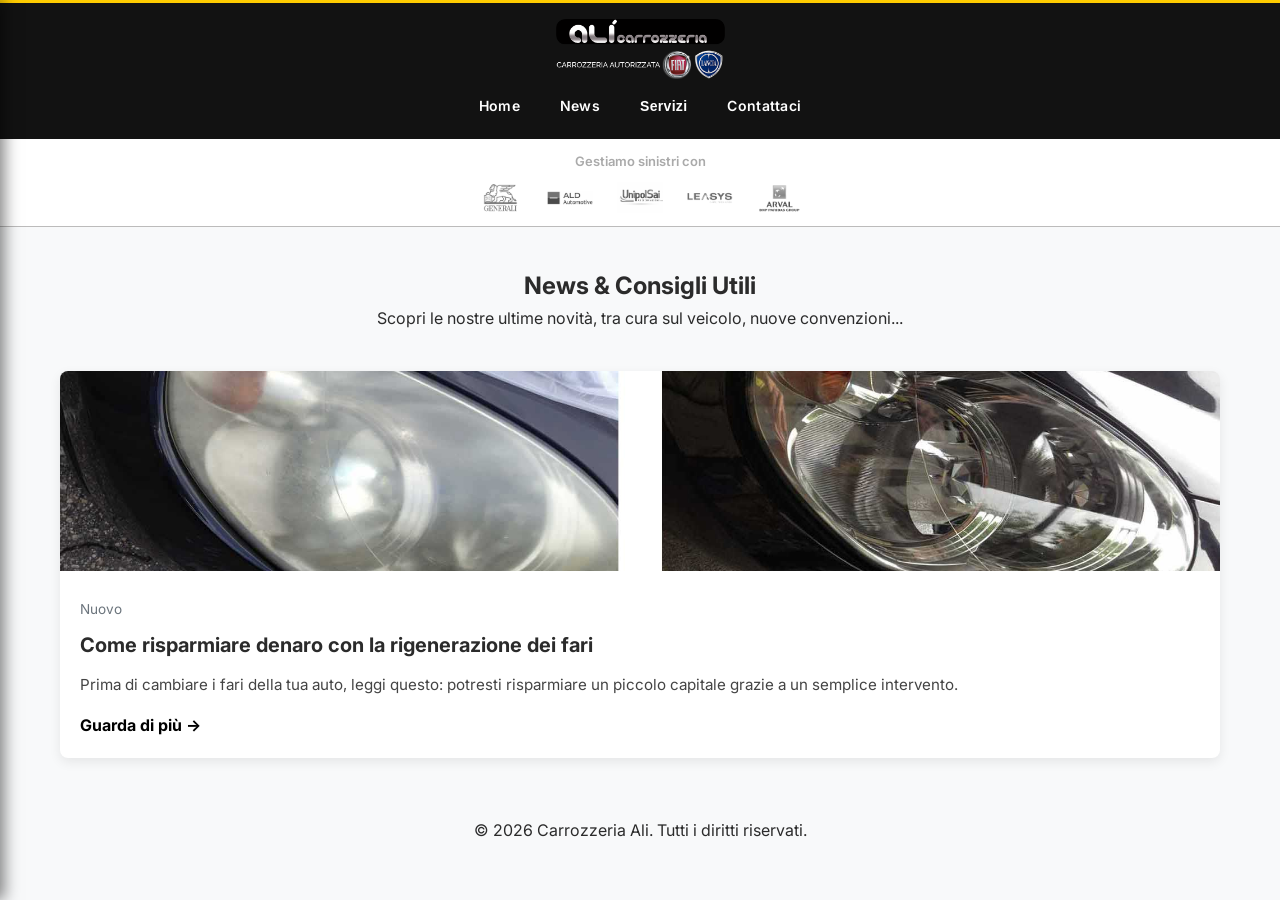
<file: sito web/News.html>
<!DOCTYPE html>
<html lang="it">
<head>
  <meta charset="UTF-8">
  <meta name="viewport" content="width=device-width, initial-scale=1.0">
  <title>Alì Carrozzeria - News e Ultime Novità</title>

  <meta name="description" content="Rimani aggiornato su notizie, consigli di manutenzione auto, novità su sinistri e servizi offerti da Alì Carrozzeria a Domodossola.">
  <link rel="stylesheet" href="style.css">
  <link rel="icon" type="image/png" href="icons8-auto-64.png">

  <!-- Dati strutturati per SEO (Blog) -->
  <script type="application/ld+json">
  {
    "@context": "https://schema.org",
    "@type": "Blog",
    "name": "News Alì Carrozzeria",
    "description": "Notizie, consigli e novità dal mondo dell'automotive e dei servizi di carrozzeria a Domodossola.",
    "publisher": {
      "@type": "AutoBodyShop",
      "name": "Alì Carrozzeria",
      "url": "https://www.alicarrozzeria.com"
    }
  }
  </script>
</head>

<body>

<header class="site-header">
  <div class="header-black">
    <div class="logo-center">
      <img src="ali_logo3.png" alt="Logo Autocarrozzeria Ali">
    </div>
    <nav class="main-nav">
      <a href="index.html">Home</a>
      <a href="News.html" class="active">News</a>
      <button type="button" id="toggleServizi" class="btn-servizi" aria-expanded="false" aria-controls="sideMenu">Servizi</button>
      <a href="Contact.html">Contattaci</a>
    </nav>
  </div>

  <div class="convenzioni-bar">
    <div class="convenzioni-inner">
      <span class="convenzioni-label">Gestiamo sinistri con</span>
      <div class="convenzioni-logos">
        <img src="Logo_Generali_group.png" alt="Generali">
        <img src="aldautomotive.jpg" alt="ALD Automotive">
        <img src="unipolsaipng.png" alt="UnipolSai">
        <img src="leasys.png" alt="Leasys">
        <img src="ARVAL.png" alt="Arval">
      </div>
    </div>
  </div>
</header>

<div class="side-menu" id="sideMenu" aria-hidden="true">
  <a href="Gestione_s.html">Gestione sinistri</a>
  <a href="Gallery.html">Gallery</a>
  <a href="AutoSostitutiva.html">Auto sostitutiva</a>
  <a href="il_lavoro.html">Il lavoro in carrozzeria</a>
</div>
<div id="overlay"></div>

<!-- SEZIONE PRINCIPALE NEWS -->
<section class="news-content">
  <div class="news-container">
    
    <div class="news-header">
      <h1>News & Consigli Utili</h1>
      <p>Scopri le nostre ultime novità, tra cura sul veicolo, nuove convenzioni...</p>
    </div>

    <div class="news-grid">

        <!-- Articolo 1 -->
      <article class="news-card">
        <div class="news-image">
          <img src="fari.jpg" alt="">
        </div>
        <div class="news-body">
          <span class="news-date">Nuovo</span>
          <h2>Come risparmiare denaro con la rigenerazione dei fari</h2>
          <p>Prima di cambiare i fari della tua auto, leggi questo: potresti risparmiare un piccolo capitale grazie a un semplice intervento.</p>
          <a href="fari_annuncio.html" class="news-link">Guarda di più &rarr;</a>
        </div>
      </article>
     

    </div>

  </div>
</section>

<footer class="site-footer container">
  <p>&copy; 2026 Carrozzeria Ali. Tutti i diritti riservati.</p>
</footer>

<script>
  // Gestione Side Menu
  const btnServizi = document.getElementById("toggleServizi");
  const sideMenu = document.getElementById("sideMenu");
  const overlay = document.getElementById("overlay");
  
  function toggleMenu() {
    const isOpen = sideMenu.classList.toggle("open");
    overlay.classList.toggle("active");
    
    btnServizi.setAttribute("aria-expanded", isOpen);
    sideMenu.setAttribute("aria-hidden", !isOpen);
  }
  
  btnServizi.addEventListener("click", toggleMenu);
  overlay.addEventListener("click", toggleMenu);
</script>

</body>
</html>
</file>
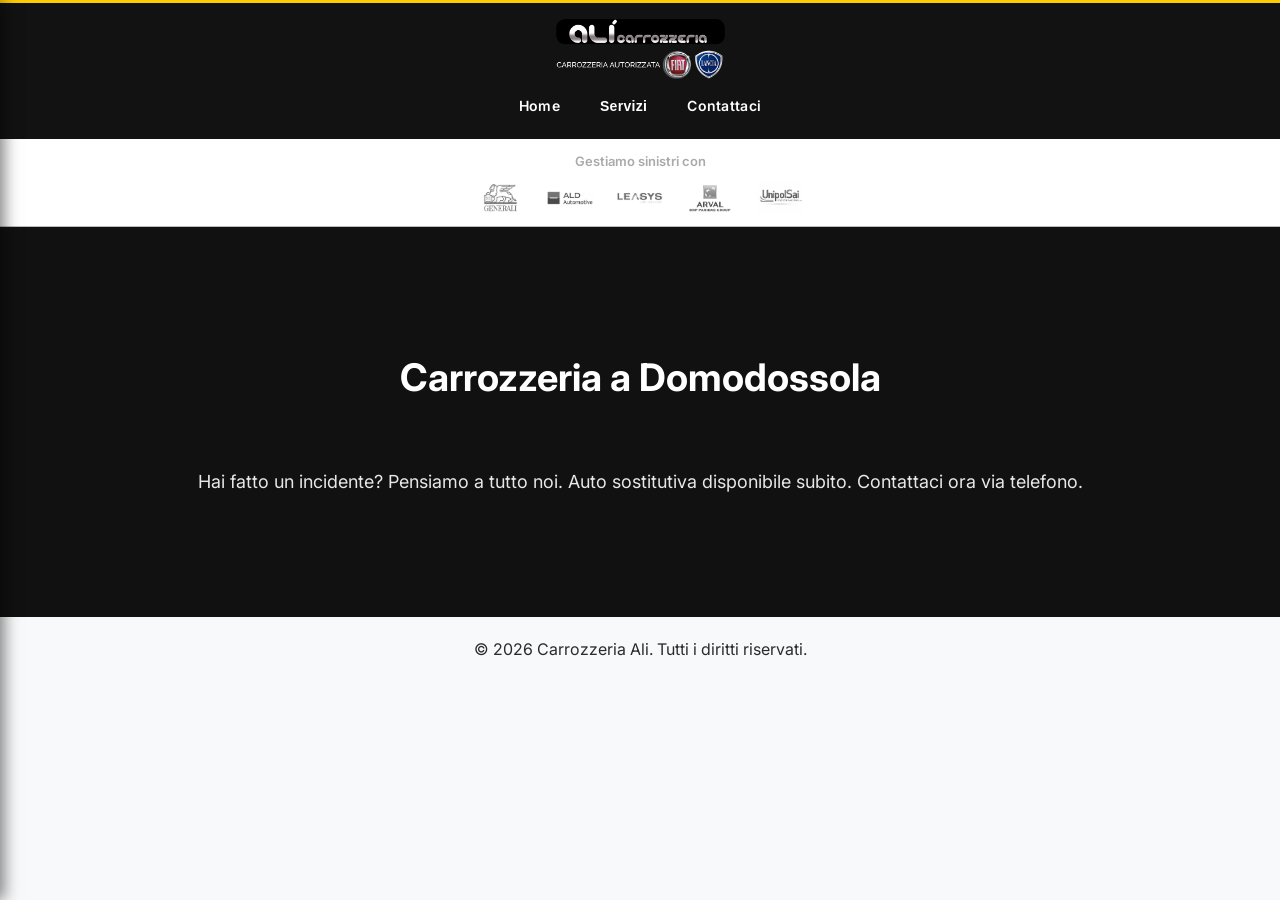
<file: sito web/Noleggioauto.html>
<!DOCTYPE html>
<html lang="it">
<head>
  <meta charset="UTF-8">
  <meta name="viewport" content="width=device-width, initial-scale=1.0">
  <title>Carrozzeria a Domodossola | Preventivi e Sinistri - Ali Carrozzeria</title>

  <meta name="description" content="Ali Carrozzeria a Domodossola: preventivi rapidi, gestione sinistri completa, auto sostitutiva. Contattaci subito.">
  <link rel="stylesheet" href="style.css">
  <link rel="icon" type="image/png" href="icons8-auto-64.png">

  <!-- Schema LocalBusiness -->
  <script type="application/ld+json">
  {
    "@context": "https://schema.org",
    "@type": "AutoBodyShop",
    "name": "Ali Carrozzeria",
    "address": {
      "@type": "PostalAddress",
      "streetAddress": "Via Dell'Artigianato 4",
      "addressLocality": "Domodossola",
      "postalCode": "28845",
      "addressCountry": "IT"
    },
    "telephone": "+39032446050",
    "openingHours": "Mo-Fr 08:00-18:30, Sa 08:00-12:00",
    "url": "https://www.alicarrozzeria.com"
  }
  </script>
</head>

<body>

<header class="site-header">
  <div class="header-black">
    <div class="logo-center">
      <img src="ali_logo3.png" alt="Logo Autocarrozzeria Ali">
    </div>

    <nav class="main-nav">
      <a href="index.html">Home</a>
      <button id="toggleServizi" class="btn-servizi">Servizi</button>
      <a href="Contact.html" class="active">Contattaci</a>
    </nav>
  </div>

  <div class="convenzioni-bar">
    <div class="convenzioni-inner">
      <span class="convenzioni-label">Gestiamo sinistri con</span>
      <div class="convenzioni-logos">
        <img src="Logo_Generali_group.png" alt="Generali">
        <img src="aldautomotive.jpg" alt="ALD Automotive">
        <img src="leasys.png" alt="Leasys">
        <img src="ARVAL.png" alt="Arval">
        <img src="unipolsaipng.png" alt="UnipolSai">
      </div>
    </div>
  </div>

</header>

<!-- MENU LATERALE -->
<div class="side-menu" id="sideMenu">
  <a href="Noleggioauto.html">Noleggio auto</a>
  <a href="gestione-sinistri.html">Gestione sinistri</a>
  <a href="verniciatura.html">Verniciatura</a>
  <a href="lucidatura.html">Lucidatura</a>
  <a href="sostituzione-cristalli.html">Sostituzione cristalli</a>
</div>
<div id="overlay"></div>

<!-- HERO CONTATTI -->
<section class="contact-hero">
  <div class="contact-container">
    <h1>Carrozzeria a Domodossola</h1>
    <p>Hai fatto un incidente? Pensiamo a tutto noi. Auto sostitutiva disponibile subito. Contattaci ora via telefono.</p>
  </div>
</section>

<footer class="site-footer container">
  <p>&copy; 2026 Carrozzeria Ali. Tutti i diritti riservati.</p>
</footer>

</body>
</html>
</file>
<file: sito web/style.css>
/* -------------------- IMPORT & VARIABILI -------------------- */
@import url('https://fonts.googleapis.com/css2?family=Inter:wght@400;500;600;700&display=swap');

:root {
  --primary-color: #e63946;
  --primary-hover: #d62828;
  --accent-yellow: #ffcc00;
  --bg-dark: #121212;
  --bg-light: #f8f9fa;
  --text-main: #2b2b2b;
  --text-muted: #6c757d;
  --radius-sm: 6px;
  --radius-md: 12px;
  --transition: all 0.3s ease;
}

/* -------------------- RESET & BASE -------------------- */
* {
  margin: 0;
  padding: 0;
  box-sizing: border-box;
}

body {
  font-family: 'Inter', Helvetica, Arial, sans-serif;
  background-color: var(--bg-light);
  color: var(--text-main);
  line-height: 1.6;
  font-size: 16px;
}

h2 {
  text-align: center;
  font-size: 24px;
  margin-bottom: 20px;
}

/* -------------------- HEADER & NAV -------------------- */
.site-header {
  position: sticky;
  top: 0;
  z-index: 1000;
}

.header-black {
  background-color: var(--bg-dark);
  padding: 1rem 2rem;
  box-shadow: 0 4px 20px rgba(0,0,0,0.15);
  border-top: 3px solid var(--accent-yellow);
  text-align: center;
}

.logo-center img {
  height: 60px;
  display: block;
  margin: 0 auto 10px auto;
  transition: transform 0.25s ease;
}

.logo-center img:hover {
  transform: scale(1.05);
}

.main-nav {
  display: flex;
  justify-content: center;
  gap: 20px;
  flex-wrap: wrap;
}

.main-nav a, 
.btn-servizi {
  color: #fff;
  text-decoration: none;
  font-weight: 600;
  font-size: 14px;
  letter-spacing: .3px;
  padding: 6px 10px;
  border-radius: 4px;
  transition: var(--transition);
  background: none;
  border: none;
  cursor: pointer;
}

.main-nav a:hover, 
.btn-servizi:hover {
  background: #222;
  color: var(--accent-yellow);
}

/* -------------------- BARRA CONVENZIONI -------------------- */
.convenzioni-bar {
  background: white;
  border-bottom: 1px solid #bcbbbb;
  padding: 0.75rem 10px;
}

.convenzioni-inner {
  max-width: 1100px;
  margin: 0 auto;
  text-align: center;
}

.convenzioni-label {
  display: block;
  font-size: 13px;
  font-weight: 600;
  color: #aaa;
  margin-bottom: 10px;
}

.convenzioni-logos {
  display: flex;
  justify-content: center;
  align-items: center;
  gap: 24px;
  flex-wrap: wrap;
}

.convenzioni-logos img {
  height: 32px;
  object-fit: contain;
  filter: grayscale(100%);
  opacity: 0.7;
  transition: var(--transition);
}

.convenzioni-logos img:hover {
  filter: grayscale(0%);
  opacity: 1;
  transform: scale(1.05);
}

/* -------------------- LAYOUT CONTAINER -------------------- */
.container {
  max-width: 1200px;
  margin: auto;
  padding: 30px 20px;
}

.intro {
  text-align: center;
  font-size: 16px;
  margin-bottom: 40px;
}

/* -------------------- HERO SECTION -------------------- */
.hero-two-columns {
  display: flex;
  justify-content: center;
  align-items: flex-start;
  gap: 40px;
  flex-wrap: wrap;
  padding: 4rem 1.5rem;
  background: url('hero.jpg') center/cover no-repeat;
}

.hero-left, .hero-right {
  flex: 1 1 300px;
}

.hero-left .hero-text {
  background: rgba(0,0,0,0.75);
  padding: 24px;
  border-radius: var(--radius-md);
  box-shadow: 0 4px 15px rgba(0,0,0,0.5);
  color: #fff;
}

.hero-right {
  background: rgba(255, 255, 255, 0.8);
  backdrop-filter: blur(12px);
  border: 1px solid rgba(255, 255, 255, 0.3);
  border-radius: var(--radius-md);
  padding: 2rem;
  box-shadow: 0 10px 30px rgba(0,0,0,0.05);
}

.hero-right h2 {
  font-size: 22px;
  margin-bottom: 15px;
}

.review {
  background: #ffffff;
  padding: 1rem 1.25rem;
  border-radius: 8px;
  margin-bottom: 1rem;
  border-left: 4px solid var(--primary-color);
  box-shadow: 0 2px 8px rgba(0,0,0,0.04);
  transition: var(--transition);
}

.review:hover {
  transform: translateY(-3px);
  box-shadow: 0 6px 16px rgba(0,0,0,0.08);
}

/* -------------------- PULSANTI (BUTTONS) -------------------- */
.btn-preventivo {
  display: inline-block;
  margin-top: 15px;
  background-color: var(--primary-color);
  color: #ffffff;
  font-weight: 600;
  padding: 0.875rem 1.75rem;
  border-radius: 30px;
  text-decoration: none;
  box-shadow: 0 4px 14px rgba(230, 57, 70, 0.4);
  transition: var(--transition);
}

.btn-preventivo:hover {
  background-color: var(--primary-hover);
  transform: translateY(-2px);
  box-shadow: 0 6px 20px rgba(230, 57, 70, 0.6);
}

.btn-primary {
  display: inline-block;
  background: var(--primary-color);
  color: #fff;
  padding: 14px 26px;
  border-radius: var(--radius-sm);
  text-decoration: none;
  font-weight: 600;
  border: none;
  cursor: pointer;
  transition: var(--transition);
}

.btn-primary:hover {
  background: var(--primary-hover);
}

.btn-secondary {
  background: #eee;
  color: #111;
  padding: 14px 26px;
  border-radius: var(--radius-sm);
  text-decoration: none;
  font-weight: 600;
  transition: var(--transition);
}

.btn-secondary:hover {
  background: #ddd;
}

.btn-auto {
  color: #000;
  background-color: #fff;
  text-decoration: none;
  font-weight: 600;
  padding: 4px 8px;
  border-radius: 4px;
  display: inline-block;
  transition: opacity 0.2s ease;
}

.btn-auto:hover {
  opacity: 0.8;
  color: #302727;
}

/* -------------------- CAROSELLO -------------------- */
.image-carousel-section {
  margin-top: 40px;
}

.image-carousel,
.carousel-track-container {
  width: 100%;
  overflow: hidden;
  border-radius: var(--radius-md);
}

.carousel-track {
  display: flex;
  gap: 10px;
  animation: slide 16s linear infinite;
}

.carousel-item {
  flex: 0 0 25%;
  border-radius: 10px;
  overflow: hidden;
  aspect-ratio: 4/3;
}

.carousel-item img {
  width: 100%;
  height: 100%;
  object-fit: cover;
  display: block;
  border-radius: var(--radius-md);
  box-shadow: 0 4px 12px rgba(0,0,0,0.08);
  transition: var(--transition);
}

.carousel-item img:hover {
  transform: scale(1.02);
}

@keyframes slide {
  0% { transform: translateX(0); }
  100% { transform: translateX(-50%); }
}

/* -------------------- MAPPE & FOOTER -------------------- */
.map-wrapper {
  display: flex;
  gap: 30px;
  background: #ffffff;
  border-radius: var(--radius-md);
  overflow: hidden;
  box-shadow: 0 8px 24px rgba(0,0,0,0.08);
  border: 1px solid #e2e8f0;
}

.map-info {
  flex: 1 1 320px;
  padding: 40px 30px;
  display: flex;
  flex-direction: column;
  justify-content: center;
}

.map-info h2 {
  text-align: left;
  margin-bottom: 15px;
}

.map-info p {
  margin-bottom: 10px;
  color: #4a5568;
}

.map-container {
  flex: 2 1 450px;
  min-height: 320px;
  border-radius: var(--radius-md);
  overflow: hidden;
}

.site-footer {
  text-align: center;
  padding: 20px 0;
}

/* -------------------- MENU LATERALE & OVERLAY -------------------- */
.side-menu {
  position: fixed;
  top: 0;
  left: -250px;
  width: 250px;
  height: 100vh;
  background: #000;
  padding: 80px 20px 20px 20px;
  box-shadow: 4px 0 15px rgba(0,0,0,0.5);
  display: flex;
  flex-direction: column;
  gap: 15px;
  transition: left 0.35s ease;
  z-index: 1001;
}

.side-menu a {
  color: #fff;
  text-decoration: none;
  font-size: 16px;
}

.side-menu a:hover {
  color: var(--accent-yellow);
}

.side-menu.open {
  left: 0;
}

#overlay {
  position: fixed;
  top: 0;
  left: 0;
  width: 100vw;
  height: 100vh;
  background: rgba(0,0,0,0.4);
  opacity: 0;
  pointer-events: none;
  transition: opacity 0.35s ease;
  z-index: 1000;
}

#overlay.active {
  opacity: 1;
  pointer-events: auto;
}

/* -------------------- CONTATTI & FORM -------------------- */
.contact-hero {
  background: #111;
  color: #fff;
  padding: 80px 20px;
  text-align: center;
}

.contact-hero h1 {
  font-size: 38px;
  margin-bottom: 10px;
}

.contact-hero p {
  font-size: 18px;
  opacity: 0.9;
}

.contact-container {
  max-width: 1000px;
  margin: auto;
  display: flex;
  flex-wrap: wrap;
  gap: 50px;
  justify-content: center;
  align-items: flex-start;
  padding: 40px 20px;
}

.contact-info, .contact-form {
  flex: 1 1 400px;
  background: #f9f9f9;
  padding: 28px;
  border-radius: var(--radius-md);
  box-shadow: 0 4px 15px rgba(0,0,0,0.15);
  text-align: center;
}

.contact-info h2, .contact-form h2 {
  margin-bottom: 20px;
}

.contact-info p {
  font-size: 16px;
  margin-bottom: 15px;
}

.contact-form .form-group {
  display: flex;
  flex-direction: column;
  margin-bottom: 15px;
  text-align: left;
}

.contact-form .form-group label {
  margin-bottom: 6px;
  font-weight: 600;
}

.contact-form .form-group input,
.contact-form .form-group textarea {
  padding: 10px;
  border-radius: var(--radius-sm);
  border: 1px solid #ccc;
  font-size: 15px;
}

/* -------------------- AUTO GRID -------------------- */
.auto-grid {
  display: grid;
  grid-template-columns: repeat(3, 1fr);
  gap: 30px;
}

.auto-card {
  background: #fff;
  text-align:center;
  border-radius: var(--radius-md);
  overflow: hidden;
  box-shadow: 0 4px 15px rgba(0,0,0,0.08);
  transition: transform 0.2s;
}

.auto-card:hover {
  transform: translateY(-5px);
}

.auto-card img {
  width: 100%;
  height: 200px;
  object-fit: cover;
}

.auto-card h3 {
  margin: 15px 0 5px;
}

.auto-card p {
  color: #777;
  padding-bottom: 20px;
}

/* -------------------- SINISTRI SECTION -------------------- */
.sinistri-section {
  padding: 70px 20px;
  background: #fff;
}

.sinistri-section .container {
  max-width: 1100px;
  margin: 0 auto;
}

.sinistri-section h2 {
  font-size: 32px;
  margin-bottom: 15px;
}

.sinistri-intro {
  text-align: center;
  max-width: 750px;
  margin: 0 auto 50px auto;
  font-size: 17px;
  color: #444;
}

.sinistri-grid {
  display: grid;
  grid-template-columns: repeat(2, 1fr);
  gap: 25px;
  margin-bottom: 50px;
}

.sinistro-box {
  background: #f7f7f7;
  padding: 28px;
  border-radius: 10px;
  transition: var(--transition);
  border: 1px solid #eee;
}

.sinistro-box:hover {
  transform: translateY(-4px);
  box-shadow: 0 10px 25px rgba(0,0,0,0.08);
}

.sinistro-box h3 {
  margin-bottom: 10px;
  font-size: 20px;
}

.sinistro-box p {
  font-size: 15px;
  color: #555;
}

.sinistri-highlight {
  background: #111;
  color: #fff;
  padding: 35px;
  border-radius: 10px;
  text-align: center;
  margin-bottom: 50px;
}

.sinistri-highlight h3 {
  font-size: 24px;
  margin-bottom: 10px;
}

.sinistri-highlight p {
  max-width: 700px;
  margin: 0 auto;
}

.sinistri-cta {
  text-align: center;
}

.sinistri-cta h3 {
  font-size: 26px;
  margin-bottom: 10px;
}

.sinistri-cta p {
  margin-bottom: 25px;
  color: #555;
}

.cta-buttons {
  display: flex;
  justify-content: center;
  gap: 15px;
  flex-wrap: wrap;
}

/* -------------------- NEWS & ARTICOLI -------------------- */
.news-content {
  padding: 40px 20px;
  max-width: 1200px;
  margin: 0 auto;
}

.news-header {
  text-align: center;
  margin-bottom: 40px;
}

.news-grid {
  display: grid;
  grid-template-columns: repeat(auto-fit, minmax(300px, 1fr));
  gap: 30px;
}

.news-card {
  background: #fff;
  border-radius: 8px;
  overflow: hidden;
  box-shadow: 0 4px 12px rgba(0,0,0,0.08);
  display: flex;
  flex-direction: column;
}

.news-image img {
  width: 100%;
  height: 200px;
  object-fit: cover;
}

.news-body {
  padding: 20px;
  display: flex;
  flex-direction: column;
  flex-grow: 1;
}

.news-date {
  font-size: 0.85rem;
  color: var(--text-muted);
  margin-bottom: 8px;
}

.news-body h2 {
  font-size: 1.25rem;
  margin-bottom: 12px;
  text-align: left;
}

.news-body p {
  font-size: 0.95rem;
  color: #444;
  flex-grow: 1;
  margin-bottom: 16px;
}

.news-link {
  font-weight: bold;
  color: #000;
  text-decoration: none;
}

.article-container {
  max-width: 800px;
  margin: 40px auto;
  padding: 0 20px;
}

.back-link {
  display: inline-block;
  margin-bottom: 20px;
  color: var(--text-muted);
  text-decoration: none;
  font-weight: 600;
  font-size: 0.95rem;
}

.back-link:hover {
  color: #000;
}

.article-header h1 {
  font-size: 2.2rem;
  line-height: 1.3;
  margin-bottom: 12px;
}

.article-meta {
  color: var(--text-muted);
  font-size: 0.9rem;
  margin-bottom: 25px;
  border-bottom: 1px solid #eee;
  padding-bottom: 15px;
}

.article-hero-image {
  width: 100%;
  max-height: 420px;
  overflow: hidden;
  border-radius: 8px;
  margin-bottom: 30px;
}

.article-hero-image img {
  width: 100%;
  height: 100%;
  object-fit: cover;
}

.article-body {
  font-size: 1.1rem;
  line-height: 1.75;
}

.intro-lead {
  font-size: 1.25rem;
  font-weight: 500;
  margin-bottom: 25px;
}

.article-body h2 {
  font-size: 1.5rem;
  margin-top: 40px;
  margin-bottom: 15px;
  text-align: left;
}

.article-body p {
  margin-bottom: 20px;
}

.article-cta {
  background: #f8f9fa;
  padding: 30px;
  border-radius: 8px;
  border-left: 5px solid #111;
  margin-top: 45px;
  margin-bottom: 20px;
}

.article-cta h3 {
  margin-bottom: 10px;
  font-size: 1.3rem;
}

.article-cta p {
  margin-bottom: 20px;
  font-size: 1rem;
  color: #444;
}

/* -------------------- PROCESSO RIPRISTINO FARI -------------------- */
.fari-section {
  padding: 60px 0;
  background-color: var(--bg-light);
}

.fari-container {
  max-width: 1200px;
  margin: 0 auto;
  padding: 0 20px;
}

.fari-grid {
  display: grid;
  grid-template-columns: repeat(5, 1fr);
  gap: 16px;
  margin-top: 20px;
}

.fari-card {
  background: #ffffff;
  padding: 24px 18px;
  border-radius: var(--radius-md);
  border: 1px solid #e0e0e0;
  box-shadow: 0 4px 12px rgba(0, 0, 0, 0.04);
  display: flex;
  flex-direction: column;
  position: relative;
  transition: var(--transition);
}

.fari-card:hover {
  transform: translateY(-4px);
  box-shadow: 0 8px 20px rgba(0, 0, 0, 0.08);
}

.fari-number {
  font-size: 28px;
  font-weight: 700;
  color: var(--primary-color);
  margin-bottom: 12px;
  line-height: 1;
}

.fari-card h3 {
  font-size: 17px;
  font-weight: 600;
  color: var(--text-main);
  margin-bottom: 10px;
  text-align: left;
}

.fari-card p {
  font-size: 14px;
  color: #555;
  line-height: 1.5;
  margin: 0;
}

.fari-card-highlight {
  border: 2px solid var(--primary-color);
  background: #ffffff;
}

.fari-badge {
  position: absolute;
  top: -11px;
  left: 14px;
  background: var(--primary-color);
  color: #ffffff;
  font-size: 10px;
  font-weight: 700;
  text-transform: uppercase;
  padding: 3px 8px;
  border-radius: var(--radius-sm);
  letter-spacing: 0.5px;
}

/* -------------------- GOOGLE TRUST BOX -------------------- */
.google-trust-box {
  background: #ffffff;
  padding: 28px;
  border-radius: var(--radius-md);
  box-shadow: 0 10px 30px rgba(0,0,0,0.12);
  border: 1px solid #e2e8f0;
  text-align: center;
}

.google-header {
  display: flex;
  align-items: center;
  justify-content: center;
  gap: 12px;
  margin-bottom: 15px;
}

.badge-tag {
  font-size: 11px;
  text-transform: uppercase;
  background: #eef2ff;
  color: #4f46e5;
  font-weight: 700;
  padding: 2px 8px;
  border-radius: 4px;
  display: inline-block;
  letter-spacing: 0.5px;
}

.google-title h3 {
  font-size: 18px;
  color: #111;
  margin: 0;
  text-align: left;
}

.rating-score-container {
  display: flex;
  align-items: center;
  justify-content: center;
  gap: 12px;
  margin: 15px 0;
}

.big-score {
  font-size: 44px;
  font-weight: 800;
  color: #111;
  line-height: 1;
}

.stars-wrapper {
  display: flex;
  flex-direction: column;
  align-items: flex-start;
}

.stars-gold {
  color: #ffb400;
  font-size: 20px;
  letter-spacing: 2px;
}

.review-sub {
  font-size: 12px;
  color: var(--text-muted);
}

.google-quote {
  font-size: 14px;
  font-style: italic;
  color: #4a5568;
  margin-bottom: 20px;
  line-height: 1.5;
}

.btn-google-reviews {
  display: inline-block;
  width: 100%;
  background: #f8fafc;
  color: #1e293b;
  border: 1px solid #cbd5e1;
  padding: 10px 16px;
  border-radius: var(--radius-sm);
  font-weight: 600;
  font-size: 14px;
  text-decoration: none;
  transition: var(--transition);
}

.btn-google-reviews:hover {
  background: #e2e8f0;
  color: #0f172a;
}

/* -------------------- SEZIONE PERCHÉ SCEGLIERCI -------------------- */
.features-section {
  padding: 60px 0;
  background-color: #ffffff;
}

.features-grid {
  display: grid;
  grid-template-columns: repeat(auto-fit, minmax(280px, 1fr));
  gap: 25px;
  margin-top: 30px;
}

.feature-card {
  background: var(--bg-light);
  padding: 30px 24px;
  border-radius: var(--radius-md);
  border: 1px solid #edf2f7;
  text-align: center;
  transition: var(--transition);
}

.feature-card:hover {
  transform: translateY(-5px);
  box-shadow: 0 10px 25px rgba(0,0,0,0.06);
}

.feature-icon {
  font-size: 36px;
  margin-bottom: 15px;
}

.feature-card h3 {
  font-size: 19px;
  margin-bottom: 10px;
  color: var(--text-main);
}

.feature-card p {
  font-size: 15px;
  color: #4a5568;
  margin: 0;
}

/* -------------------- STRUTTURA & STORIA (CHI SIAMO) -------------------- */
.about-section {
  padding: 60px 0;
  background-color: #f8f9fa;
  border-top: 1px solid #e9ecef;
}

.about-grid {
  display: grid;
  grid-template-columns: 1fr 1fr;
  gap: 40px;
  align-items: center;
}

.about-text h2 {
  text-align: left;
  font-size: 26px;
  margin: 10px 0 15px 0;
}

.about-text p {
  color: #4a5568;
  font-size: 15px;
  margin-bottom: 12px;
}

.about-highlights {
  display: flex;
  flex-direction: column;
  gap: 20px;
}

.about-box {
  background: #ffffff;
  padding: 20px;
  border-radius: var(--radius-md);
  border: 1px solid #e2e8f0;
  box-shadow: 0 4px 12px rgba(0,0,0,0.03);
}

.about-box h4 {
  font-size: 17px;
  color: var(--text-main);
  margin-bottom: 6px;
}

.about-box p {
  font-size: 14px;
  color: #64748b;
  margin: 0;
}

/* -------------------- PROCESSO "COME LAVORIAMO" -------------------- */
.process-section {
  padding: 60px 0;
  background: #ffffff;
}

.process-grid {
  display: grid;
  grid-template-columns: repeat(auto-fit, minmax(220px, 1fr));
  gap: 20px;
  margin-top: 30px;
}

.process-card {
  background: var(--bg-light);
  padding: 26px 20px;
  border-radius: var(--radius-md);
  border: 1px solid #edf2f7;
  border-top: 4px solid var(--primary-color);
  transition: var(--transition);
}

.process-card:hover {
  transform: translateY(-4px);
  box-shadow: 0 8px 20px rgba(0,0,0,0.06);
}

.process-number {
  font-size: 24px;
  font-weight: 800;
  color: var(--primary-color);
  margin-bottom: 10px;
}

.process-card h3 {
  font-size: 18px;
  margin-bottom: 8px;
  color: var(--text-main);
}

.process-card p {
  font-size: 14px;
  color: #4a5568;
  margin: 0;
}

/* -------------------- ULTIME NEWS HOME -------------------- */
.home-news-section {
  padding: 50px 0;
  background-color: #f8f9fa;
  border-top: 1px solid #e9ecef;
}

.home-news-box {
  background: #ffffff;
  border: 1px solid #e2e8f0;
  border-radius: var(--radius-md);
  padding: 30px;
  box-shadow: 0 4px 15px rgba(0,0,0,0.04);
}

.home-news-header {
  display: flex;
  justify-content: space-between;
  align-items: center;
  border-bottom: 1px solid #edf2f7;
  padding-bottom: 15px;
  margin-bottom: 20px;
  flex-wrap: wrap;
  gap: 10px;
}

.home-news-header h3 {
  font-size: 20px;
  color: var(--text-main);
  margin-top: 4px;
}

.news-link-all {
  font-size: 14px;
  font-weight: 600;
  color: var(--primary-color);
  text-decoration: none;
}

.news-link-all:hover {
  text-decoration: underline;
}

.news-meta-date {
  font-size: 12px;
  color: var(--text-muted);
  margin-bottom: 6px;
}

.home-news-content h4 {
  font-size: 18px;
  color: #111;
  margin-bottom: 8px;
}

.home-news-content p {
  font-size: 15px;
  color: #4a5568;
  margin-bottom: 15px;
  max-width: 800px;
}

.news-read-btn {
  display: inline-block;
  font-size: 14px;
  font-weight: 700;
  color: var(--text-main);
  text-decoration: underline;
}

.news-read-btn:hover {
  color: var(--primary-color);
}

/* -------------------- MEDIA QUERIES CONSOLIDATE -------------------- */
@media (max-width: 1024px) {
  .fari-grid {
    grid-template-columns: repeat(auto-fit, minmax(220px, 1fr));
    gap: 20px;
  }
}

@media (max-width: 768px) {
  .container {
    padding: 20px 12px;
  }

  h2 {
    font-size: 20px;
  }

  .hero-two-columns {
    flex-direction: column;
    gap: 16px;
  }

  .hero-left .hero-text {
    padding: 16px;
  }

  .btn-preventivo {
    padding: 10px 18px;
  }

  .main-nav {
    gap: 12px;
  }

  .convenzioni-logos {
    gap: 16px;
  }

  .auto-grid,
  .sinistri-grid {
    grid-template-columns: 1fr;
    gap: 20px;
  }

  .about-grid {
    grid-template-columns: 1fr;
    gap: 25px;
  }

  .contact-container {
    flex-direction: column;
    padding: 20px 12px;
  }

  .contact-hero h1 {
    font-size: 28px;
  }

  .sinistri-section h2 {
    font-size: 24px;
  }

  .carousel-item {
    flex: 0 0 80%;
  }

  .fari-grid {
    grid-template-columns: 1fr;
  }

  .fari-card-highlight {
    margin-top: 10px;
  }

  .map-wrapper {
    flex-direction: column;
  }
  
  .map-container {
    min-height: 250px;
  }
}

/* --- STILI GALLERY / CONFRONTO PRIMA-DOPO --- */
.gallery-hero {
  padding: 40px 20px;
}

.text-center {
  text-align: center;
  margin-bottom: 40px;
}

.gallery-grid {
  display: grid;
  grid-template-columns: repeat(auto-fit, minmax(320px, 1fr));
  gap: 30px;
  justify-content: center;
}

.gallery-card {
  background: #1a1a1a;
  border-radius: 12px;
  overflow: hidden;
  box-shadow: 0 4px 15px rgba(0,0,0,0.3);
  border: 1px solid #333;
}

.img-comparison-container {
  position: relative;
  width: 100%;
  height: 280px;
  overflow: hidden;
  user-select: none;
}

.img-container {
  position: absolute;
  top: 0;
  left: 0;
  width: 100%;
  height: 100%;
}

.img-container img {
  display: block;
  width: 100%;
  height: 100%;
  object-fit: cover;
  pointer-events: none;
}

.img-before {
  width: 50%; /* Parte iniziale coperta */
  z-index: 2;
  border-right: 2px solid #fff;
}

.img-badge {
  position: absolute;
  top: 15px;
  padding: 4px 10px;
  font-size: 0.8rem;
  font-weight: bold;
  border-radius: 4px;
  z-index: 3;
}

.badge-before {
  left: 15px;
  background: rgba(220, 53, 69, 0.85);
  color: #fff;
}

.badge-after {
  right: 15px;
  background: rgba(40, 167, 69, 0.85);
  color: #fff;
}

.slider {
  position: absolute;
  inset: 0;
  width: 100%;
  height: 100%;
  opacity: 0;
  cursor: ew-resize;
  z-index: 10;
}

.slider-button {
  position: absolute;
  top: 50%;
  left: 50%;
  transform: translate(-50%, -50%);
  width: 36px;
  height: 36px;
  background: #fff;
  border-radius: 50%;
  z-index: 4;
  pointer-events: none;
  box-shadow: 0 0 10px rgba(0,0,0,0.5);
  display: flex;
  align-items: center;
  justify-content: center;
}

.slider-button::after {
  content: '↔';
  color: #000;
  font-size: 16px;
  font-weight: bold;
}

.gallery-info {
  padding: 20px;
}

.gallery-info h3 {
  font-size: 1.1rem;
  color: #fff;
  margin-bottom: 8px;
}

.gallery-info p {
  font-size: 0.9rem;
  color: #aaa;
  margin: 0;
}

/* --- SEZIONE ANTEPRIMA GALLERY IN INDEX --- */
.home-gallery-section {
  padding: 60px 0;
  background-color: #121212;
  border-top: 1px solid #222;
  border-bottom: 1px solid #222;
}

.home-gallery-header {
  text-align: center;
  max-width: 700px;
  margin: 0 auto 40px auto;
}

.home-gallery-header h2 {
  color: #fff;
  margin-top: 10px;
  font-size: 2rem;
}

.home-gallery-desc {
  color: #aaa;
  font-size: 0.95rem;
  margin-top: 15px;
}

.home-gallery-preview {
  display: grid;
  grid-template-columns: repeat(auto-fit, minmax(320px, 1fr));
  gap: 30px;
  justify-content: center;
  margin-bottom: 40px;
}

.preview-card {
  background: #1a1a1a;
  border-radius: 12px;
  overflow: hidden;
  border: 1px solid #333;
  box-shadow: 0 4px 15px rgba(0,0,0,0.3);
}

.preview-info {
  padding: 15px 20px;
  text-align: center;
}

.preview-info h3 {
  font-size: 1.1rem;
  color: #fff;
  margin: 0;
}

.home-gallery-cta {
  text-align: center;
}

.home-gallery-cta .btn-primary {
  display: inline-block;
  padding: 12px 25px;
  background-color: #e63946;
  color: #fff;
  text-decoration: none;
  border-radius: 6px;
  font-weight: bold;
  transition: background 0.3s ease;
}
</file>
